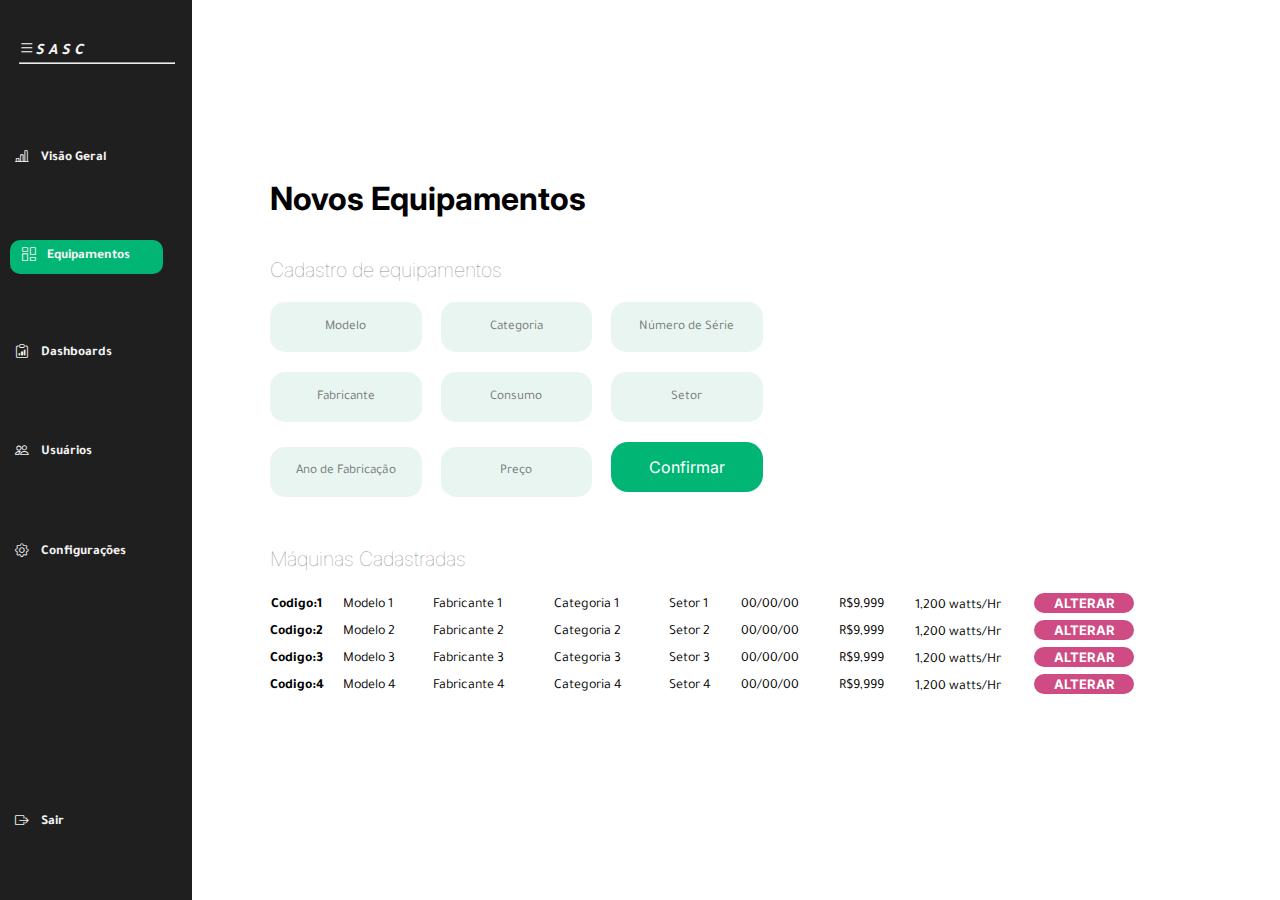
<file: CadastramentoDeEquipamentos/index.html>
<!DOCTYPE html>
<html lang="pt-br">

<head>
  <meta charset="UTF-8">
  <meta http-equiv="X-UA-Compatible" content="IE=edge">
  <meta name="viewport" content="width=device-width, initial-scale=1.0">
  <link rel="stylesheet" href="https://cdn.jsdelivr.net/npm/bootstrap-icons@1.10.5/font/bootstrap-icons.css">
  <link rel="stylesheet" href="style.css">
  <link rel="preconnect" href="https://fonts.googleapis.com">

  <link rel="preconnect" href="https://fonts.gstatic.com" crossorigin>
  <link href="https://fonts.googleapis.com/css2?family=Inter:wght@500;700&family=Tajawal:wght@700;800&display=swap" rel="stylesheet">

  <title>Teste-Menu</title>
</head>

<body>

  <main>

    <section class="menu">
      <nav class="menu_lateral">

        <div class="btn_expandir">
          <span> <i class="size2 bi bi-list">S A S C</i> </span>
          <hr> <!--linha-->
        </div>

        <div class="menu_conteudo">

          <ul>

            <div class="item_menu">


              <li class="espaco2">
                <a href="../VisaoGeral/index.html">
                  <span class="icon size1"><i class="bi bi-bar-chart-line"></i></span>
                  <span class="txt_link size1">Visão Geral</span>
                </a>
              </li>

              <li class="pagAtual espaco2">
                <a href="../Equipamentos2.0/index.html">
                  <span class="icon size1 "><i class="bi bi-columns-gap IconAtual"></i></span>
                  <span class="txt_link size1">Equipamentos</span>
                </a>
              </li>

              <li class=" espaco2">
                <a href="../Dashboard/index.html">
                  <span class="icon size1 IconAtual"><i class="bi bi-clipboard-data "></i></span>
                  <span class="txt_link size1">Dashboards</span>

                </a>
              </li>

              <li class="espaco2">
                <a href="../CadastroUsuario/index.html">
                  <span class="icon size1"><i class="bi bi-people"></i></span>
                  <span class="txt_link size1">Usuários</span>
                </a>
              </li>

              <li class="espaco2">
                <a href="../Configuracao2.0/index.html">
                  <span class="icon size1"><i class="bi bi-gear"></i></span>
                  <span class="txt_link size1">Configurações</span>
                </a>
              </li>
            </div>

            <li class="espaco2 btnSair ">
              <a href="../home/index.html">
                <span class="icon size1"><i class="bi bi-box-arrow-right"></i></span>
                <span class="txt_link size1">Sair</span>
              </a>
            </li>

          </ul>

        </div>
      </nav>

    </section>

    <section class="equipamentos">

      <div class="txt_equipamentos">
        <h1> Novos Equipamentos</h1>



        <h2>Cadastro de equipamentos </h2>
      </div>





      <!---
            <div class="pseudo_btn_darkmode">
                <i class="bi bi-brightness-low-fill"></i>
                <i class="bi bi-cloud-sun-fill"></i>
            </div> -->

      <div class="cadastro_de_equipamentos">


        <form>

          <div class="inputs">
            <input placeholder="Modelo" type="text" id="campo-modelo">
            <input placeholder="Categoria" type="text" id="campo-categoria">
            <input placeholder="Número de Série" type="text" id="campo-numero_de_serie">
          </div>

          <div class="inputs">

            <input placeholder="Fabricante" type="text" id="campo-fabricante">
            <input placeholder="Consumo" type="text" id="campo-consumo">
            <input placeholder="Setor" type="text" id="campo-setor">
          </div>

          <div class="inputs3">
            <input placeholder="Ano de Fabricação" type="text" id="campo-ano_de_fabricação">
            <input placeholder="Preço" type="text" id="campo-preço">
            <button type="submit">Confirmar</button>
          </div>
        </form>

      </div>

      <div class="maquinas_cadastradas">
        <h3>Máquinas Cadastradas</h3>

        <div class="tabela">

          <table>
            <tr>
              <th>Codigo:1</th>

              <td>Modelo 1</td>
              <td>Fabricante 1</td>
              <td>Categoria 1</td>
              <td>Setor 1</td>
              <td>00/00/00</td>
              <td>R$9,999</td>
              <td>1,200 watts/Hr <button>Alterar</button> </td>

            </tr>


            <tr>
              <th>Codigo:2</th>
              <td>Modelo 2</td>
              <td>Fabricante 2</td>
              <td>Categoria 2</td>
              <td>Setor 2</td>
              <td>00/00/00</td>
              <td>R$9,999</td>
              <td>1,200 watts/Hr <button>Alterar</button> </td>
            </tr>

            <tr>
              <th>Codigo:3</th>
              <td>Modelo 3</td>
              <td>Fabricante 3</td>
              <td>Categoria 3</td>
              <td>Setor 3</td>
              <td>00/00/00</td>
              <td>R$9,999</td>
              <td>1,200 watts/Hr <button>Alterar</button> </td>

            </tr>

            <tr>
              <th>Codigo:4</th>
              <td>Modelo 4</td>
              <td>Fabricante 4</td>
              <td>Categoria 4</td>
              <td>Setor 4</td>
              <td>00/00/00</td>
              <td>R$9,999</td>
              <td>1,200 watts/Hr <button>Alterar</button> </td>
            </tr>






          </table>


          </table>
        </div>
      </div>

    </section>



  </main>

</body>

</html>
</file>
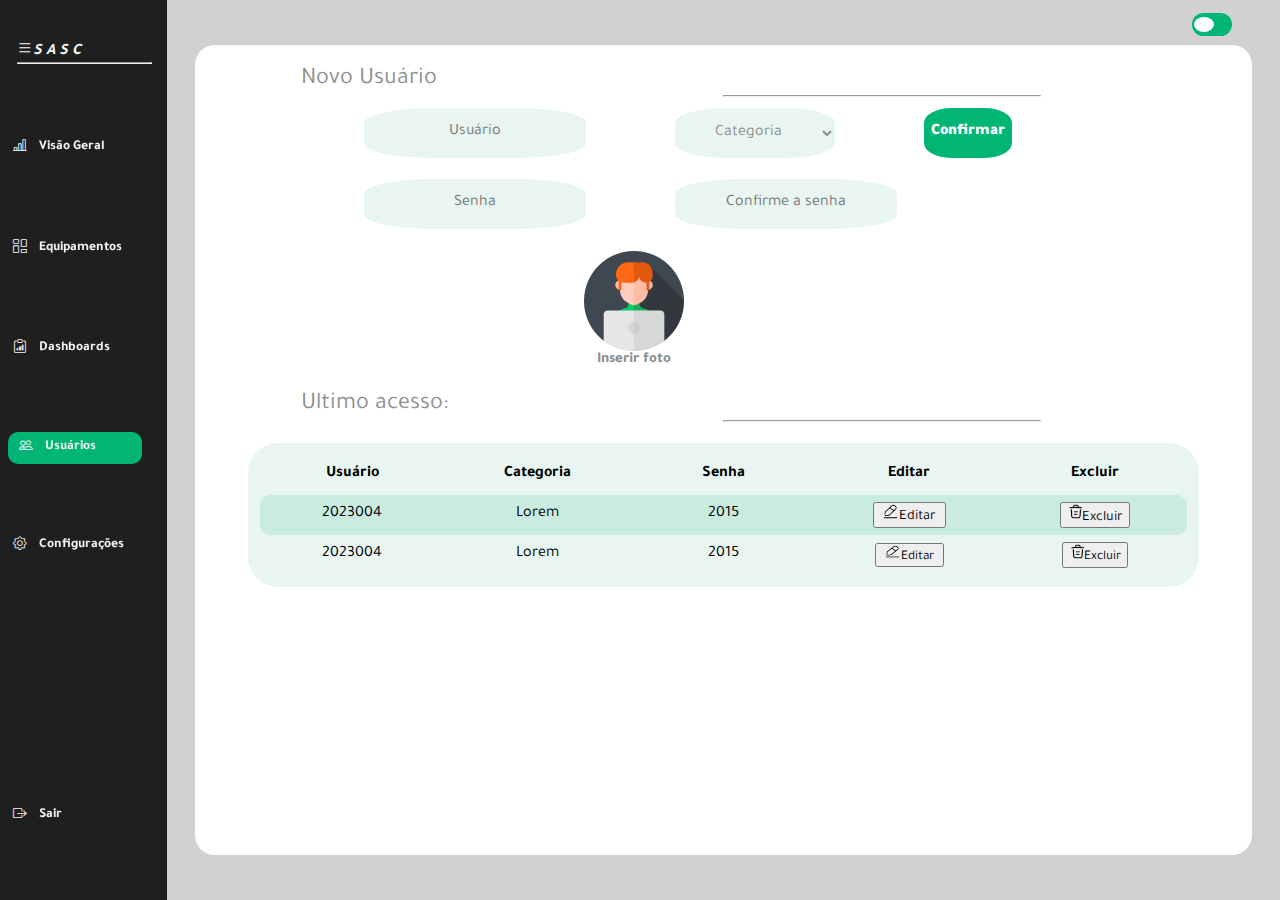
<file: CadastroUsuario/index.html>
<!DOCTYPE html>
<html lang="pt-br">

<head>
    <meta charset="UTF-8">
    <meta name="viewport" content="width=device-width, initial-scale=1.0">
    <link rel="stylesheet" href="style.css">
    <title>Cadastro</title>


    <link rel="stylesheet" href="https://cdn.jsdelivr.net/npm/bootstrap-icons@1.10.5/font/bootstrap-icons.css">
    <link rel="preconnect" href="https://fonts.googleapis.com">
    <link rel="preconnect" href="https://fonts.gstatic.com" crossorigin>
    <link href="https://fonts.googleapis.com/css2?family=ABeeZee&family=Tajawal:wght@400;700&display=swap" rel="stylesheet">
</head>

<body>

    <header>
        <label onclick="claroEscuro()">
            <input type="checkbox" id="checkbox" class="checkbox">
            <span id="checkbox2">
                <i></i>
            </span>
        </label>
    </header>

    <main>
        <section class="menu">
            <nav class="menu_lateral">

                <div class="btn_expandir">
                    <span><i class="size2 bi bi-list">S A S C</i></span>
                    <hr> <!--linha-->
                </div>

                <div class="menu_conteudo">

                    <ul>

                        <div class="item_menu">
                            <li class="espaco2">
                                <a href="../VisaoGeral/index.html">
                                    <span class="icon size1"><i class="bi bi-bar-chart-line"></i></span>
                                    <span class="txt_link size1">Visão Geral</span>
                                </a>
                            </li>

                            <li class="espaco2">
                                <a href="../Equipamentos2.0/index.html">
                                    <span class="icon size1 IconAtual"><i class="bi bi-columns-gap"></i></span>
                                    <span class="txt_link size1">Equipamentos</span>
                                </a>
                            </li>

                            <li class="espaco2">
                                <a href="../Dashboard/index.html">
                                    <span class="icon size1"><i class="bi bi-clipboard-data"></i></span>
                                    <span class="txt_link size1">Dashboards</span>
                                </a>
                            </li>

                            <li class="pagAtual espaco2">
                                <a href="#">
                                    <span class="icon size1"><i class="bi bi-people"></i></span>
                                    <span class="txt_link size1">Usuários</span>
                                </a>
                            </li>

                            <li class="espaco2">
                                <a href="../Configuracao2.0/index.html">
                                    <span class="icon size1"><i class="bi bi-gear"></i></span>
                                    <span class="txt_link size1">Configurações</span>
                                </a>
                            </li>
                        </div>

                        <li class="espaco2 btnSair">
                            <a href="../home/index.html">
                                <span class="icon size1"><i class="bi bi-box-arrow-right"></i></span>
                                <span class="txt_link size1">Sair</span>
                            </a>
                        </li>

                    </ul>

                </div>
            </nav>

        </section>

        <section class="equipamentos">
            <!--Conteudo Novo usuario-->
            <section class="Container_usuario">
                <div class="Controle_usuario">

                    <!--Novo Usuário-->
                    <div class="novo_usuario">
                        <p>Novo Usuário</p>
                        <hr>
                    </div>

                    <!--Botões / Usuario - Tipo de conta - Enviar -->
                    <div class="section_1">
                        <input type="text" placeholder="Usuário">
                        <select name="Categoria" id="Categoria">
                            <option selected disabled>Categoria</option>
                            <option value="Administrador">Administrador</option>
                            <option value="Comum">Comum</option>
                        </select>
                        <button type="submit">Confirmar</button>
                    </div>

                    <!--Botões / Senha - Confirme a Senha -->
                    <div class="section_2">
                        <input class="input_senha" type="password" placeholder="Senha">
                        <input class="input_confirmeasenha" type="password" placeholder="Confirme a senha">
                    </div>

                    <!--Icone / Foto -->
                    <div class="foto">
                        <img src="img/ImgPerfil.png">
                        <a href="#">Inserir foto</a>
                    </div>

                    <!--Ultimo Acesso-->
                    <div class="ultimo_acesso">
                        <p>Ultimo acesso:</p>
                        <hr>
                    </div>

                    <!--Tabela-->
                    <section class="tabela_container">
                        <table>
                            <tr>
                                <th>Usuário</th>
                                <th>Categoria</th>
                                <th>Senha</th>
                                <th>Editar</th>
                                <th>Excluir</th>
                            </tr>

                            <tr class="linha_impar">
                                <td>2023004</td>
                                <td>Lorem</td>
                                <td>2015</td>
                                <td><button class="botao1"><img class="img1" src="./file/edit2.png" alt="">Editar</button></td>
                                <td><button class="botao1"><img class="img1" src="./file/trash.png" alt="">Excluir</button></td>
                            </tr>

                            <tr class="linha_par">
                                <td>2023004</td>
                                <td>Lorem</td>
                                <td>2015</td>
                                <td><button class="botao1"><img class="img1" src="./file/edit2.png" alt="">Editar</button></td>
                                <td><button class="botao1"><img class="img1" src="./file/trash.png" alt="">Excluir</button></td>
                            </tr>
                        </table>
                    </section>
                </div>
            </section>
        </section>

    </main>

    <!--Mobile-->
    <div class="nome_usuario_m">
        <img src="img/Perfil-Usuário.png" alt="">
    </div>
    <div class="controle_usuario_itens">
        <i class="bi bi-people"></i>
        <p>Controle de usuários</p>
    </div>
    <div class="mobile">
        <div class="conteudo_esquerda">
            <!--Botões / Usuario - Tipo de conta - Enviar -->
            <input type="text" placeholder="Usuário">
            <input class="input_senha" type="password" placeholder="Senha">
            <input class="input_confirmeasenha" type="password" placeholder="Confirme a senha">
            <select name="Categoria" id="Categoria">
                <option selected disabled>Categoria</option>
                <option value="Administrador">Administrador</option>
                <option value="Comum">Comum</option>
            </select>
            <button type="submit">Confirmar</button>
        </div>

        <hr>
        <div class="conteudo_direita">
            <img class="img_foto" src="img/ImgPerfil.png">
            <a href="#">Inserir foto</a>
            <p>Usuário</p>
            <p>Categoria</p>
        </div>
    </div>

    <!--Tabela Mobile-->
    <section class="tabela_container_mobile">

        <table>
            <tr>
                <th>Usuário</th>
                <th>Categoria</th>
                <th>Senha</th>
                <th>Editar</th>
                <th>Excluir</th>
            </tr>

            <tr class="linha_impar">
                <td>2023004</td>
                <td>Lorem</td>
                <td>2015</td>
                <td><button class="botao1"><img class="img1" src="./file/edit2.png" alt="">Editar</button></td>
                <td><button class="botao1"><img class="img1" src="./file/trash.png" alt="">Excluir</button></td>
            </tr>

            <tr class="linha_par">
                <td>2023004</td>
                <td>Lorem</td>
                <td>2015</td>
                <td><button class="botao1"><img class="img1" src="./file/edit2.png" alt="">Editar</button></td>
                <td><button class="botao1"><img class="img1" src="./file/trash.png" alt="">Excluir</button></td>
            </tr>
        </table>
    </section>

</body>

</html>
</file>
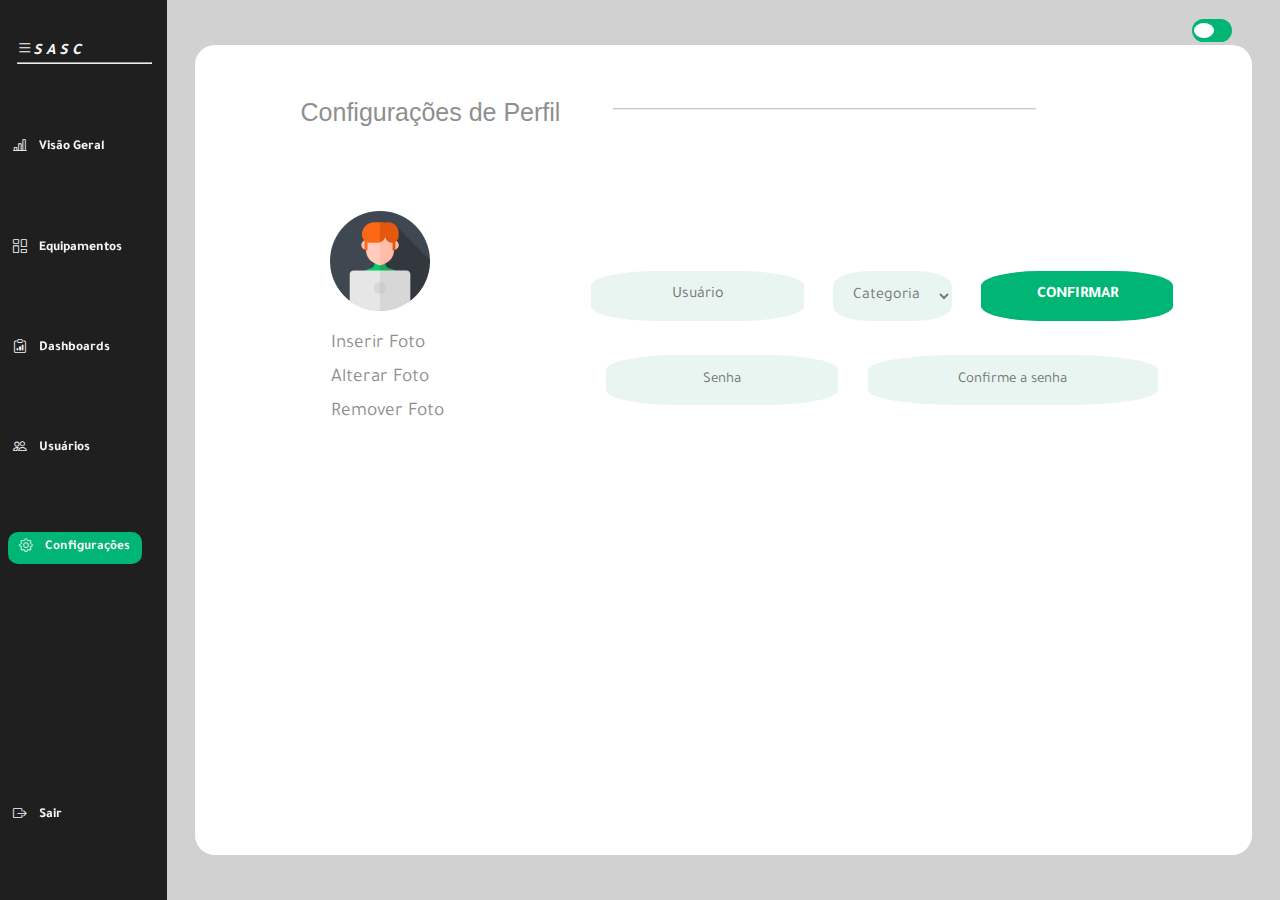
<file: Configuracao2.0/index.html>
<!DOCTYPE html>
<html lang="pt-br">

<head>
    <meta charset="UTF-8">
    <meta name="viewport" content="width=device-width, initial-scale=1.0">
    <link rel="stylesheet" href="style.css">
    <title>Configuração - Sasc</title>


    <link rel="stylesheet" href="https://cdn.jsdelivr.net/npm/bootstrap-icons@1.10.5/font/bootstrap-icons.css">
    <link rel="hrrpreconnect" href="https://fonts.googleapis.com">
    <link rel="preconnect" href="https://fonts.gstatic.com" crossorigin>
    <link href="https://fonts.googleapis.com/css2?family=ABeeZee&family=Tajawal:wght@400;700&display=swap" rel="stylesheet">
</head>

<body>

    <header>
        <label onclick="claroEscuro()">
            <input type="checkbox" id="checkbox" class="checkbox">
            <span id="checkbox2">
                <i></i>
            </span>
        </label>
    </header>

    <main>
        <section class="menu">
            <nav class="menu_lateral">

                <div class="btn_expandir">
                    <span> <i class="size2 bi bi-list">S A S C</i> </span>
                    <hr> <!--linha-->
                </div>

                <div class="menu_conteudo">

                    <ul>

                        <div class="item_menu">


                            <li class="espaco2">
                                <a href="../VisaoGeral/index.html">
                                    <span class="icon size1"><i class="bi bi-bar-chart-line"></i></span>
                                    <span class="txt_link size1">Visão Geral</span>
                                </a>
                            </li>

                            <li class="espaco2">
                                <a href="../Equipamentos2.0/index.html">
                                    <span class="icon size1"><i class="bi bi-columns-gap"></i></span>
                                    <span class="txt_link size1">Equipamentos</span>
                                </a>
                            </li>

                            <li class="espaco2">
                                <a href="../Dashboard/index.html">
                                    <span class="icon size1"><i class="bi bi-clipboard-data"></i></span>
                                    <span class="txt_link size1">Dashboards</span>

                                </a>
                            </li>

                            <li class="espaco2">
                                <a href="../CadastroUsuario/index.html">
                                    <span class="icon size1"><i class="bi bi-people"></i></span>
                                    <span class="txt_link size1">Usuários</span>
                                </a>
                            </li>

                            <li class="pagAtual espaco2">
                                <a href="#">
                                    <span class="icon size1 IconAtual"><i class="bi bi-gear"></i></span>
                                    <span class="txt_link size1">Configurações</span>
                                </a>
                            </li>
                        </div>

                        <li class="espaco2 btnSair ">
                            <a href="../home/index.html">
                                <span class="icon size1"><i class="bi bi-box-arrow-right"></i></span>
                                <span class="txt_link size1">Sair</span>
                            </a>
                        </li>

                    </ul>

                </div>
            </nav>

        </section>

        <section class="equipamentos">
            <div class="painelEqpm">
                <div class="config1 ">
                    <p>Configurações de Perfil</p>
                    <hr>
                </div>

                <div class="conteudoConfig">
                    <div class="fotoPerfil">
                        <img class="imgPerfil" src="../img/ImgPerfil.png" alt="">
                        <div class="linkFotoPerfil">
                            <a href="">Inserir Foto</a>
                            <a href="">Alterar Foto</a>
                            <a href="">Remover Foto</a>
                        </div>
                        <hr class="hrFinalFoto">
                    </div>

                    <div class="btnsConfig">
                        <div class="section_1">
                            <input type="text" placeholder="Usuário">
                            <select name="Categoria" id="Categoria">
                                <option selected disabled>Categoria</option>
                                <option value="Administrador">Administrador</option>
                                <option value="Comum">Comum</option>
                            </select>
                            <button type="submit">Confirmar</button>
                        </div>

                        <div class="section_2">
                            <input class="input_senha" type="password" placeholder="Senha">
                            <input class="input_confirmeasenha" type="password" placeholder="Confirme a senha">
                        </div>
                    </div>
                </div>

            </div>
        </section>
    </main>

    <footer>
        <div class="espaco2 btnSair2 ">
            <a href="../home/index.html">
                <span class="icon size1"><i class="bi bi-box-arrow-right"></i></span>
                <span class="txt_link size1">Sair</span>
            </a>
        </div>
    </footer>
</body>

</html>
</file>
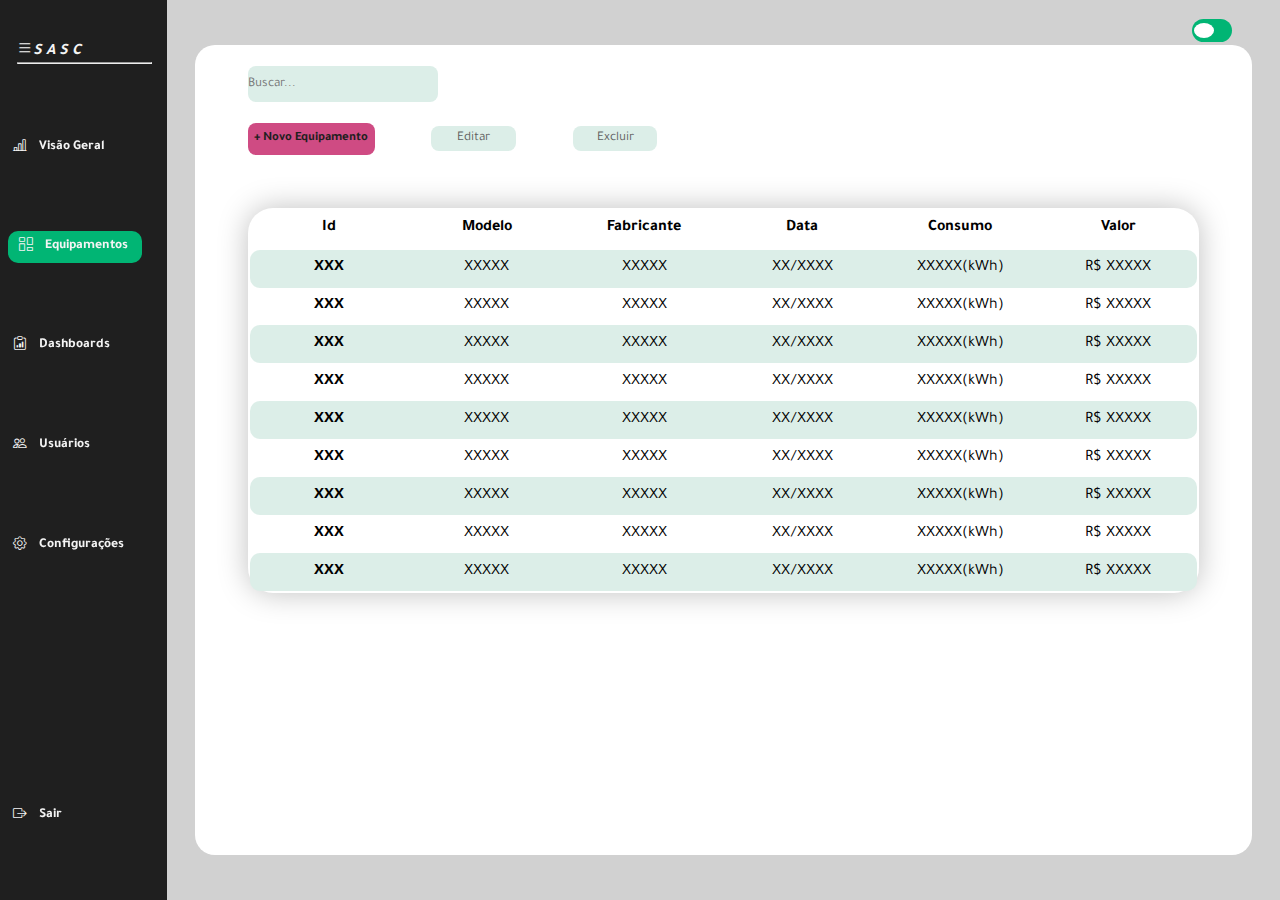
<file: Equipamentos2.0/index.html>
<!DOCTYPE html>
<html lang="pt-br">

<head>
    <meta charset="UTF-8">
    <meta name="viewport" content="width=device-width, initial-scale=1.0">
    <link rel="stylesheet" href="style.css">
    <title>Equipamentos - Sasc</title>


    <link rel="stylesheet" href="https://cdn.jsdelivr.net/npm/bootstrap-icons@1.10.5/font/bootstrap-icons.css">
    <link rel="preconnect" href="https://fonts.googleapis.com">
    <link rel="preconnect" href="https://fonts.gstatic.com" crossorigin>
    <link href="https://fonts.googleapis.com/css2?family=ABeeZee&family=Tajawal:wght@400;700&display=swap" rel="stylesheet">
</head>

<body>

    <header>
        <label onclick="claroEscuro()">
            <input type="checkbox" id="checkbox" class="checkbox">
            <span id="checkbox2">
                <i></i>
            </span>
        </label>
    </header>

    <main>
        <section class="menu">
            <nav class="menu_lateral">

                <div class="btn_expandir">
                    <span> <i class="size2 bi bi-list">S A S C</i> </span>
                    <hr> <!--linha-->
                </div>

                <div class="menu_conteudo">

                    <ul>

                        <div class="item_menu">


                            <li class="espaco2">
                                <a href="../VisaoGeral/index.html">
                                    <span class="icon size1"><i class="bi bi-bar-chart-line"></i></span>
                                    <span class="txt_link size1">Visão Geral</span>
                                </a>
                            </li>

                            <li class="pagAtual espaco2">
                                <a href="#">
                                    <span class="icon size1 IconAtual"><i class="bi bi-columns-gap"></i></span>
                                    <span class="txt_link size1">Equipamentos</span>
                                </a>
                            </li>

                            <li class="espaco2">
                                <a href="../Dashboard/index.html">
                                    <span class="icon size1"><i class="bi bi-clipboard-data"></i></span>
                                    <span class="txt_link size1">Dashboards</span>

                                </a>
                            </li>

                            <li class="espaco2">
                                <a href="../CadastroUsuario/index.html">
                                    <span class="icon size1"><i class="bi bi-people"></i></span>
                                    <span class="txt_link size1">Usuários</span>
                                </a>
                            </li>

                            <li class="espaco2">
                                <a href="../Configuracao2.0/index.html">
                                    <span class="icon size1"><i class="bi bi-gear"></i></span>
                                    <span class="txt_link size1">Configurações</span>
                                </a>
                            </li>
                        </div>

                        <li class="espaco2 btnSair ">
                            <a href="../home/index.html">
                                <span class="icon size1"><i class="bi bi-box-arrow-right"></i></span>
                                <span class="txt_link size1">Sair</span>
                            </a>
                        </li>

                    </ul>

                </div>
            </nav>

        </section>

        <section class="equipamentos">
            <div class="painelEqpm">
                <input class="buscarInput" type="text" placeholder="Buscar...">

                <div class="menu2Bbtn">
                    <a class="btnNovoEqpm" href="../CadastramentoDeEquipamentos/index.html">
                        <button>+ Novo Equipamento</button>
                    </a>

                    <a class="btnEditar" href="">
                        <button>Editar</button>
                    </a>

                    <a class="btnExcluir" href="">
                        <button>Excluir</button>
                    </a>
                </div>

                <table class="tabelaEqpm">
                    <thead>
                        <tr>
                            <th scope="col">Id</th>
                            <th scope="col">Modelo</th>
                            <th scope="col">Fabricante</th>
                            <th scope="col">Data</th>
                            <th scope="col">Consumo</th>
                            <th scope="col">Valor</th>
                        </tr>
                    </thead>
                    <tbody>
                        <tr class="linhaImpar">
                            <th scope="row">XXX</th>
                            <td>XXXXX</td>
                            <td>XXXXX</td>
                            <td>XX/XXXX</td>
                            <td>XXXXX(kWh)</td>
                            <td>R$ XXXXX</td>
                        </tr>

                        <tr class="linhaPar">
                            <th scope="row">XXX</th>
                            <td>XXXXX</td>
                            <td>XXXXX</td>
                            <td>XX/XXXX</td>
                            <td>XXXXX(kWh)</td>
                            <td>R$ XXXXX</td>
                        </tr>

                        <tr class="linhaImpar">
                            <th scope="row">XXX</th>
                            <td>XXXXX</td>
                            <td>XXXXX</td>
                            <td>XX/XXXX</td>
                            <td>XXXXX(kWh)</td>
                            <td>R$ XXXXX</td>
                        </tr>

                        <tr class="linhaPar">
                            <th scope="row">XXX</th>
                            <td>XXXXX</td>
                            <td>XXXXX</td>
                            <td>XX/XXXX</td>
                            <td>XXXXX(kWh)</td>
                            <td>R$ XXXXX</td>
                        </tr>

                        <tr class="linhaImpar">
                            <th scope="row">XXX</th>
                            <td>XXXXX</td>
                            <td>XXXXX</td>
                            <td>XX/XXXX</td>
                            <td>XXXXX(kWh)</td>
                            <td>R$ XXXXX</td>
                        </tr>

                        <tr class="linhaPar">
                            <th scope="row">XXX</th>
                            <td>XXXXX</td>
                            <td>XXXXX</td>
                            <td>XX/XXXX</td>
                            <td>XXXXX(kWh)</td>
                            <td>R$ XXXXX</td>
                        </tr>

                        <tr class="linhaImpar">
                            <th scope="row">XXX</th>
                            <td>XXXXX</td>
                            <td>XXXXX</td>
                            <td>XX/XXXX</td>
                            <td>XXXXX(kWh)</td>
                            <td>R$ XXXXX</td>
                        </tr>

                        <tr class="linhaPar">
                            <th scope="row">XXX</th>
                            <td>XXXXX</td>
                            <td>XXXXX</td>
                            <td>XX/XXXX</td>
                            <td>XXXXX(kWh)</td>
                            <td>R$ XXXXX</td>
                        </tr>

                        <tr class="linhaImpar">
                            <th scope="row">XXX</th>
                            <td>XXXXX</td>
                            <td>XXXXX</td>
                            <td>XX/XXXX</td>
                            <td>XXXXX(kWh)</td>
                            <td>R$ XXXXX</td>
                        </tr>
                    </tbody>
            </div>

        </section>
    </main>

</body>

</html>
</file>
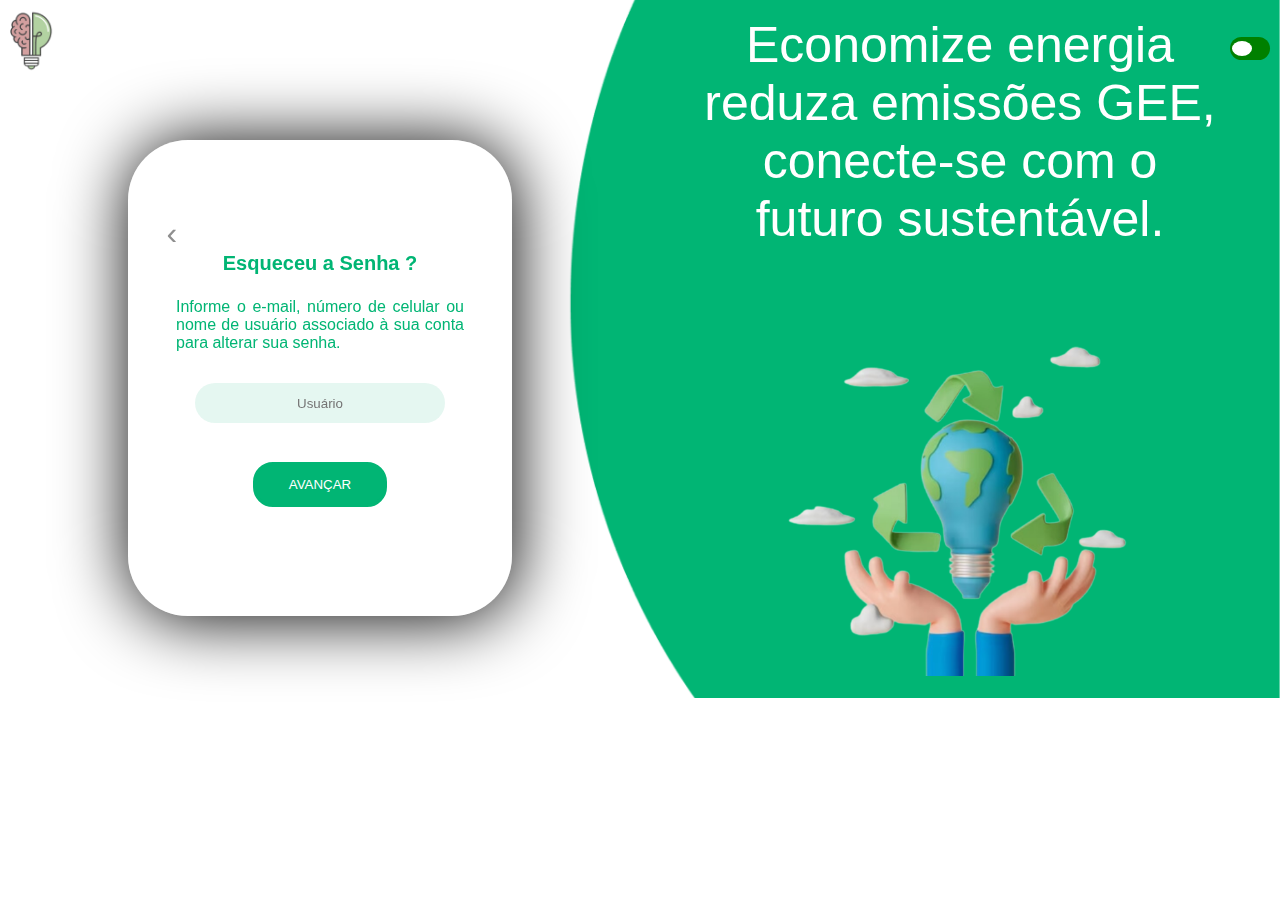
<file: esqueceuSenha/index.html>
<!DOCTYPE html>
<html lang="pt-br">

<head>
    <meta charset="UTF-8">
    <meta http-equiv="X-UA-Compatible" content="IE=edge">
    <meta name="viewport" content="width=device-width, initial-scale=1.0">
    <link rel="stylesheet" href="style.css">
    <title>Esquece a Senha - Sasc</title>
    <script src="../scrpt/home.js" defer></script>
    <link rel="stylesheet" href="https://cdn.jsdelivr.net/npm/bootstrap-icons@1.10.5/font/bootstrap-icons.css">
    <link rel="preconnect" href="https://fonts.googleapis.com">
    <link rel="preconnect" href="https://fonts.gstatic.com" crossorigin>
    <link href="https://fonts.googleapis.com/css2?family=ABeeZee&family=Tajawal:wght@400;700&display=swap" rel="stylesheet">
</head>

<body>
    <header>
        <div class="cabecalho">
            <img src="../img/Logo.png" alt="logo">
            <label onclick="claroEscuro()">
                <input type="checkbox" id="checkbox" class="checkbox">
                <span id="checkbox2">
                    <i></i>
                </span>
            </label>
        </div>
    </header>

    <main>
        <section class="esquerdinha">
            <div class="pagina_esquerda">
                <a class="return" href="../home/index.html">&#8249</a>
                <h2>Esqueceu a Senha ?</h2>
                <p class="texto">Informe o e-mail, número de celular ou nome de usuário associado à sua conta para alterar sua senha.</p>
                <input class="caixa_1" type="text" placeholder="Usuário">
                <a class="avancar" href="../novaSenha/index.html"><button>Avançar</button></a>
            </div>
        </section>

        <SEction class="ladoDireito">
            <div class="pagina_direita">
                <p class="pagina_direita_texto">
                    Economize energia<br>
                    reduza emissões GEE,<br>
                    conecte-se com o <br>
                    futuro sustentável.</p>
                <img src="../img/img_fundo-removebg-preview.png" alt="img_fundo">

            </div>
        </SEction>
    </main>

</body>

</html>
</file>
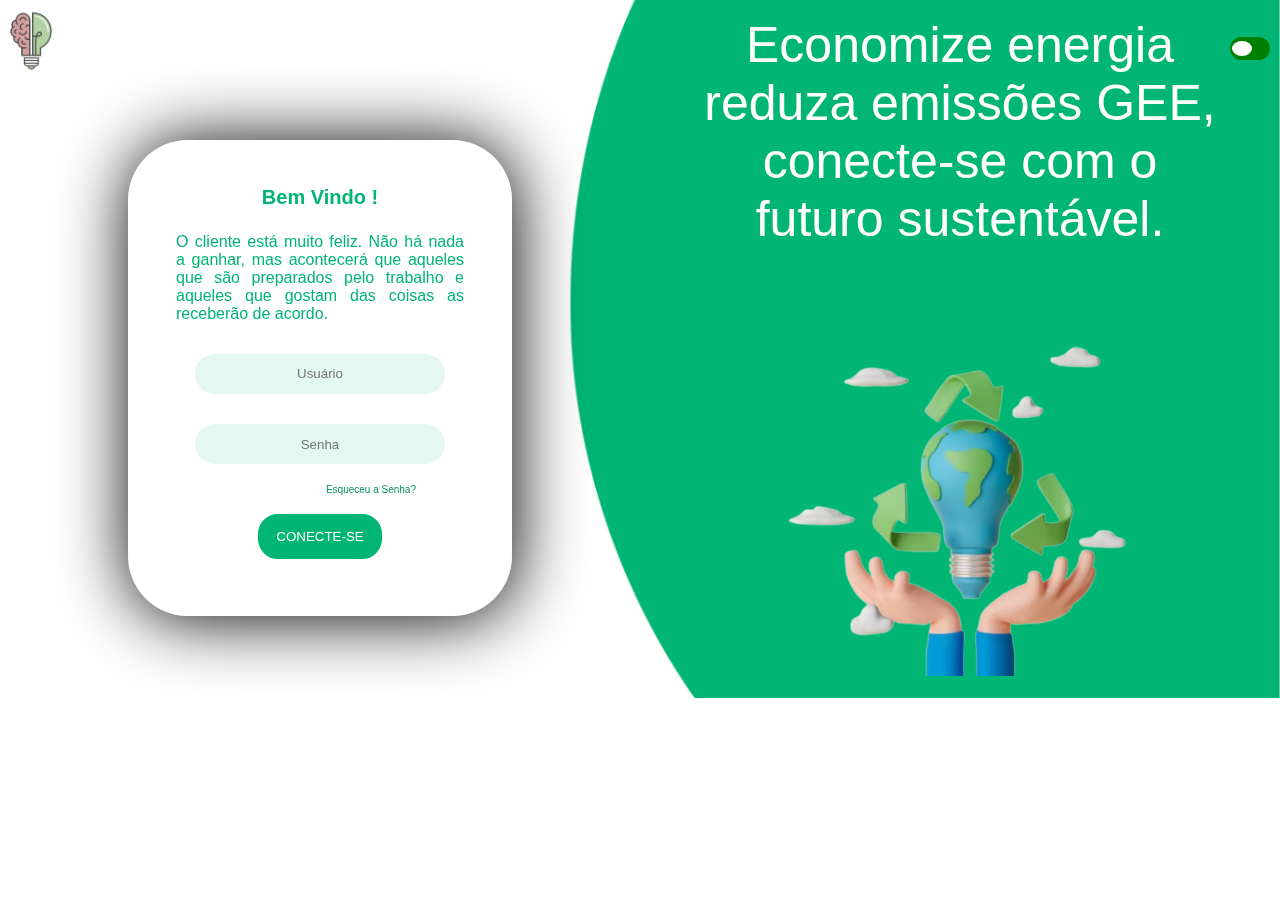
<file: home/index.html>
<!DOCTYPE html>
<html lang="pt-br">

<head>
    <meta charset="UTF-8">
    <meta http-equiv="X-UA-Compatible" content="IE=edge">
    <meta name="viewport" content="width=device-width, initial-scale=1.0">
    <link rel="stylesheet" href="./style.css">
    <title>Login/Home - Sasc</title>
    <script src="../scrpt/home.js" defer></script>
    <link rel="stylesheet" href="https://cdn.jsdelivr.net/npm/bootstrap-icons@1.10.5/font/bootstrap-icons.css">
</head>

<body>
    <header>
        <div class="cabecalho">
            <img src="../img/Logo.png" alt="logo">
            <label onclick="claroEscuro()">
                <input type="checkbox" id="checkbox" class="checkbox">
                <span id="checkbox2">
                    <i></i>
                </span>
            </label>
        </div>
    </header>

    <main>
        <section class="esquerdinha">
            <div class="pagina_esquerda" id="pagina_esquerda">
                <h2>Bem Vindo !</h2>
                <p class="texto" id="texto">O cliente está muito feliz. Não há nada a ganhar, mas acontecerá que aqueles que são preparados pelo
                    trabalho e aqueles que gostam das coisas as receberão de acordo.</p>
                <input class="inputPag" id="inputPag" type="text" placeholder="Usuário">
                <input class="inputPag" id="inputPag2" type="password" placeholder="Senha">
                <a href="../esqueceuSenha/index.html">Esqueceu a Senha?</a>
                <a class="btnAvan1" href="../VisaoGeral/index.html">
                    <button class="btnEsq" id="btnEsq">Conecte-se</button>
                </a>
            </div>
        </section>

        <SEction class="ladoDireito">
            <div class="pagina_direita">
                <p class="pagina_direita_texto">
                    Economize energia<br>
                    reduza emissões GEE,<br>
                    conecte-se com o <br>
                    futuro sustentável.</p>
                <img src="../img/img_fundo-removebg-preview.png" alt="img_fundo">

            </div>
        </SEction>
    </main>

</body>

</html>
</file>
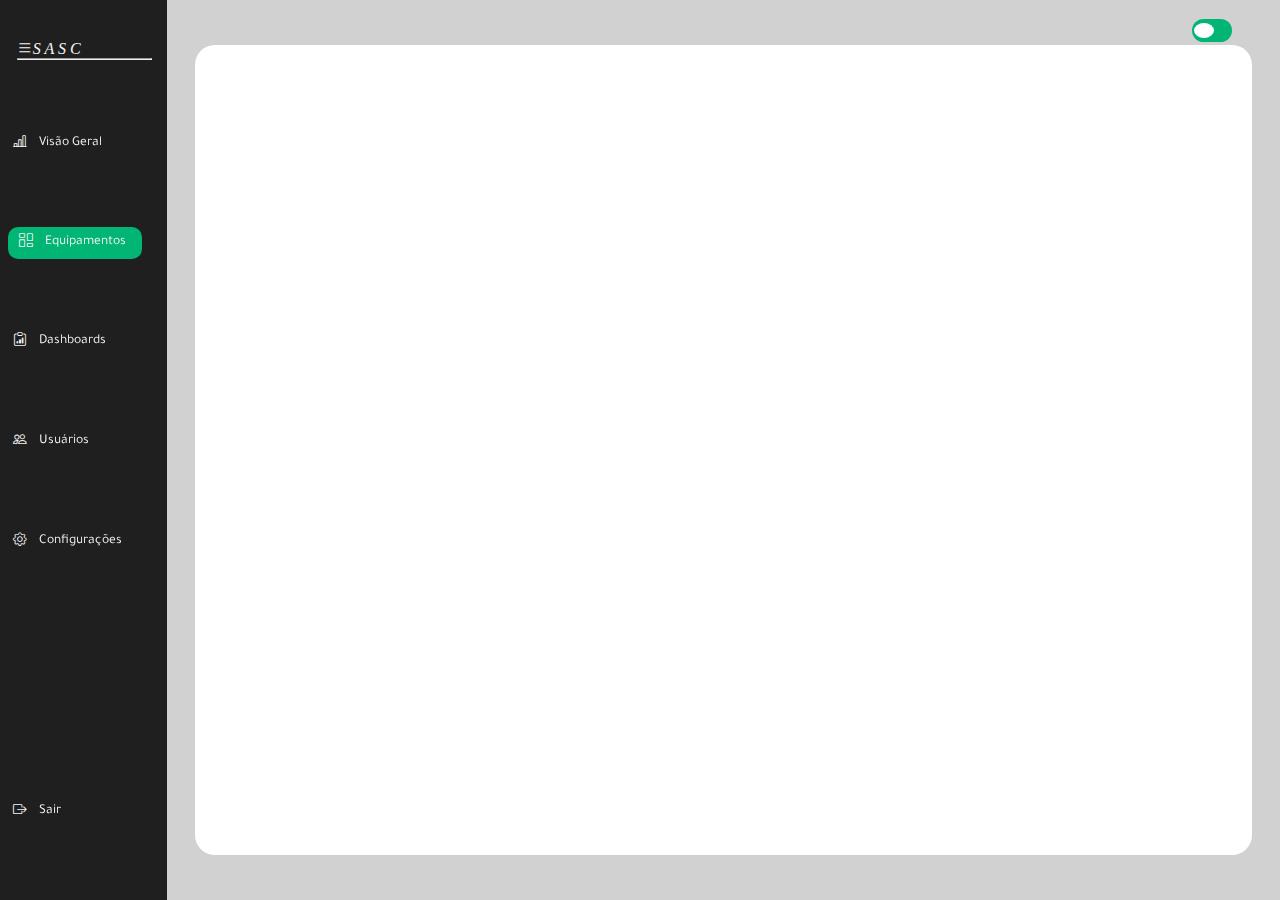
<file: menu/index.html>
<!DOCTYPE html>
<html lang="pt-br">
<head>
    <meta charset="UTF-8">
    <meta name="viewport" content="width=device-width, initial-scale=1.0">
    <link rel="stylesheet" href="style.css">
    <title>Menu - Sasc</title>

    
    <link rel="stylesheet" href="https://cdn.jsdelivr.net/npm/bootstrap-icons@1.10.5/font/bootstrap-icons.css"> 
    <link rel="preconnect" href="https://fonts.googleapis.com">
    <link rel="preconnect" href="https://fonts.gstatic.com" crossorigin>
    <link href="https://fonts.googleapis.com/css2?family=Tajawal:wght@700;800&display=swap" rel="stylesheet">
</head>
<body>

    <header>
        <label onclick="claroEscuro()">
            <input type="checkbox" id= "checkbox" class="checkbox">
            <span id="checkbox2">
                <i></i>
            </span>
        </label>
    </header>   
   
    <main>
        <section class="menu">
            <nav class="menu_lateral">
            
                <div class="btn_expandir">
                    <span> <i class="size2 bi bi-list">S A S C</i> </span>
                    <hr> <!--linha-->
                </div>

                <div class="menu_conteudo">
                
                    <ul>

                        <div class="item_menu">


                            <li class="espaco2">
                                <a href="#">
                                    <span class="icon size1"><i class="bi bi-bar-chart-line"></i></span>
                                    <span class="txt_link size1">Visão Geral</span>
                                </a>
                            </li>

                            <li class="pagAtual espaco2">
                                <a href="#">
                                    <span class="icon size1 IconAtual"><i class="bi bi-columns-gap"></i></span>
                                    <span class="txt_link size1">Equipamentos</span>
                                </a> 
                            </li>

                            <li class="espaco2">
                                <a href="#">
                                    <span class="icon size1"><i class="bi bi-clipboard-data"></i></span>
                                    <span class="txt_link size1">Dashboards</span>

                                </a>
                            </li>

                            <li class="espaco2">
                                <a href="#">
                                    <span class="icon size1"><i class="bi bi-people"></i></span>
                                    <span class="txt_link size1">Usuários</span>
                                </a>
                            </li>
                            
                            <li class="espaco2">
                                <a href="#">
                                    <span class="icon size1"><i class="bi bi-gear"></i></span>
                                    <span class="txt_link size1">Configurações</span>
                                </a>
                            </li>
                        </div>
                    
                        <li class="espaco2 btnSair ">
                            <a href="../home/index.html">
                                <span class="icon size1"><i class="bi bi-box-arrow-right"></i></span>
                                <span class="txt_link size1">Sair</span>
                            </a>
                        </li>

                    </ul>

                </div>
            </nav>
            
        </section>

        <section class="equipamentos">
            <div class="painelEqpm">

            </div>
            
        </section>
    </main>
    
</body>
</html>
</file>
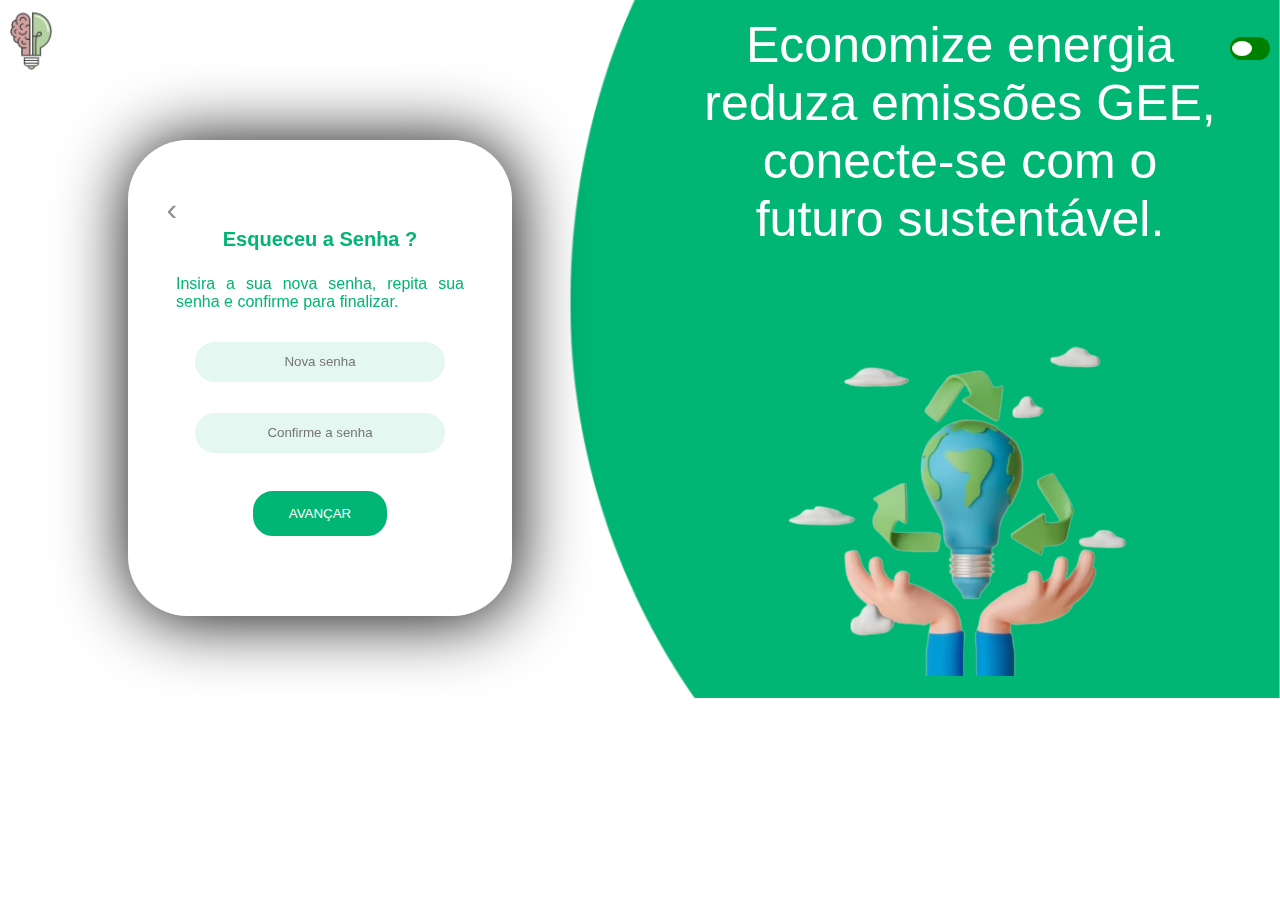
<file: novaSenha/index.html>
<!DOCTYPE html>
<html lang="pt-br">
    <head>
        <meta charset="UTF-8">
        <meta http-equiv="X-UA-Compatible" content="IE=edge">
        <meta name="viewport" content="width=device-width, initial-scale=1.0">
        <link rel="stylesheet" href="style.css">
        <title>Esquece Senha - Sasc</title>
        <script src="../scrpt/home.js" defer></script>
        <link rel="stylesheet" href="https://cdn.jsdelivr.net/npm/bootstrap-icons@1.10.5/font/bootstrap-icons.css">
    </head>

    <body>
        <header>
            <div class="cabecalho">
                <img src="../img/Logo.png" alt="logo">
                <label onclick="claroEscuro()">
                    <input type="checkbox" id= "checkbox" class="checkbox">
                    <span id="checkbox2">
                        <i></i>
                    </span>
                </label>
            </div>        
        </header>

        <main>
            <section class="esquerdinha" >
                <div class="pagina_esquerda">
                    <a class="return" href="../esqueceuSenha/index.html">&#8249</a>
                    <h2>Esqueceu a Senha ?</h2>
                    <p class="texto">Insira a sua nova senha, repita sua senha e confirme para finalizar.</p>
                    <input class="caixa_1" type="password" placeholder="Nova senha">
                    <input class="caixa_2" type="password" placeholder="Confirme a senha">
                    <a class="confmSenha1" href="../home/index.html">
                        <button class="confmSenha2">Avançar</button>
                    </a>
                </div>
            </section>

            <SEction class="ladoDireito" >
                <div class="pagina_direita">
                    <p class="pagina_direita_texto">
                        Economize energia<br>
                        reduza emissões GEE,<br>
                        conecte-se com o <br>
                        futuro sustentável.</p>   
                    <img src="../img/img_fundo-removebg-preview.png" alt="img_fundo"> 
                    
                </div>
            </SEction>
        </main>
        
    </body>
</html>
</file>
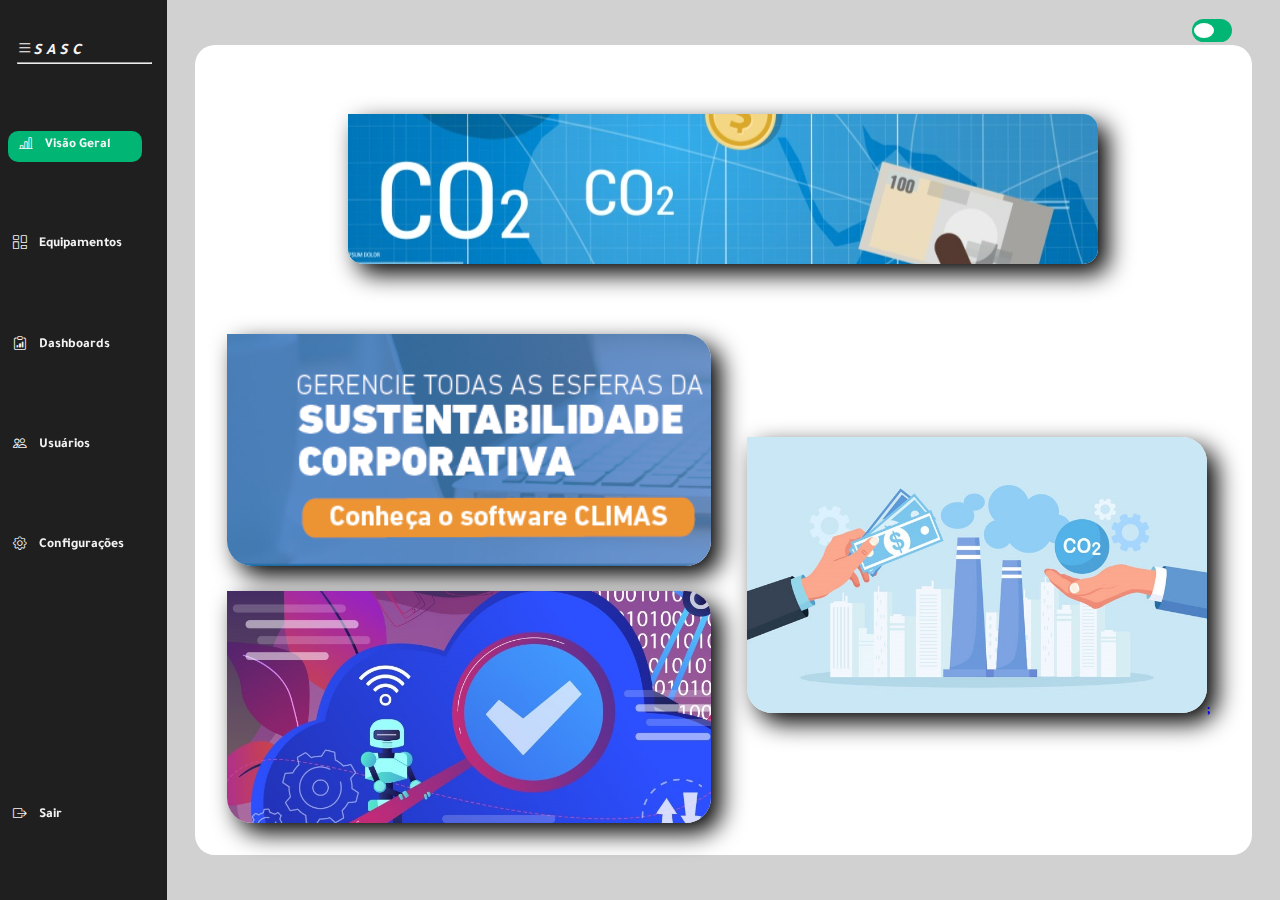
<file: VisaoGeral/index.html>
<!DOCTYPE html>
<html lang="pt-br">

<head>
    <meta charset="UTF-8">
    <meta name="viewport" content="width=device-width, initial-scale=1.0">
    <link rel="stylesheet" href="style.css">
    <title>Visão Geral - Sasc</title>


    <link rel="stylesheet" href="https://cdn.jsdelivr.net/npm/bootstrap-icons@1.10.5/font/bootstrap-icons.css">
    <link rel="preconnect" href="https://fonts.googleapis.com">
    <link rel="preconnect" href="https://fonts.gstatic.com" crossorigin>
    <link href="https://fonts.googleapis.com/css2?family=ABeeZee&family=Tajawal:wght@400;700&display=swap" rel="stylesheet">
    <script src="../scrpt/VisaoGeral.js" defer></script>
</head>

<body>

    <header>
        <label onclick="claroEscuro()">
            <input type="checkbox" id="checkbox" class="checkbox">
            <span id="checkbox2">
                <i></i>
            </span>
        </label>
    </header>

    <main>
        <section class="menu">
            <nav class="menu_lateral">

                <div class="btn_expandir">
                    <span> <i class="size2 bi bi-list">S A S C</i> </span>
                    <hr>
                </div>

                <div class="menu_conteudo">

                    <ul>

                        <div class="item_menu">


                            <li class="espaco2 pagAtual">
                                <a href="#">
                                    <span class="icon size1 IconAtual"><i class="bi bi-bar-chart-line"></i></span>
                                    <span class="txt_link size1">Visão Geral</span>
                                </a>
                            </li>

                            <li class="espaco2">
                                <a href="../Equipamentos2.0/index.html">
                                    <span class="icon size1"><i class="bi bi-columns-gap"></i></span>
                                    <span class="txt_link size1">Equipamentos</span>
                                </a>
                            </li>

                            <li class="espaco2">
                                <a href="../Dashboard/index.html">
                                    <span class="icon size1"><i class="bi bi-clipboard-data"></i></span>
                                    <span class="txt_link size1">Dashboards</span>

                                </a>
                            </li>

                            <li class="espaco2">
                                <a href="../CadastroUsuario/index.html">
                                    <span class="icon size1"><i class="bi bi-people"></i></span>
                                    <span class="txt_link size1">Usuários</span>
                                </a>
                            </li>

                            <li class="espaco2">
                                <a href="../Configuracao2.0/index.html">
                                    <span class="icon size1"><i class="bi bi-gear"></i></span>
                                    <span class="txt_link size1">Configurações</span>
                                </a>
                            </li>
                        </div>

                        <li class="espaco2 btnSair ">
                            <a href="../home/index.html">
                                <span class="icon size1"><i class="bi bi-box-arrow-right"></i></span>
                                <span class="txt_link size1">Sair</span>
                            </a>
                        </li>

                    </ul>

                </div>
            </nav>

        </section>

        <section class="equipamentos">
            <div class="painelEqpm">
                <div class="geral">
                    <section class="grid">

                        <div class="graph Month">

                            <div id="carrosel" class="carrosel">
                                <img src="../img/1.jpg" alt="Banner Pilotos">
                                <img src="../img/2.jpg" alt="Banner Lol">
                                <img src="../img/3.jpg" alt="Banner Cs">
                            </div>

                        </div>

                        <a class="graph Donutleft" href="https://blog.waycarbon.com/2021/10/waycarbon-lanca-modulo-de-gestao-de-offsetting-focado-em-gestao-de-creditos-de-carbono/" target="_blank">
                            <div>

                            </div>
                        </a>

                        <a class="graph Barsright" href="https://sebrae.com.br/sites/PortalSebrae/como-funciona-a-comercializacao-de-credito-de-carbono,88dbbc6d15757810VgnVCM1000001b00320aRCRD" target="_blank">
                            <div>
                                <img src="../img/ximagem_sustentabilidade_como-funciona-a-comercializacao-de-credito-de-carbono_ecotax_5.jpg.pagespeed.ic.YlejGfzOy8.jpg" alt="">;
                            </div>
                        </a>

                        <a class="graph Barsleft" href="https://blog.ingrammicro.com.br/cloud-e-solucoes-digitais/servicos-de-armazenamento-em-nuvem/" target="_blank">
                            <div></div>
                        </a>

                        <!-- <div class="graph Donutright">
                        </div> -->

                    </section>
                </div>

            </div>

        </section>

    </main>

</body>
<script src="https://ajax.googleapis.com/ajax/libs/jquery/3.6.4/jquery.min.js"></script>

</html>
</file>
<file: CadastramentoDeEquipamentos/style.css>
* {
  margin: 0;
  padding: 0;
  box-sizing: border-box;
  font-family: "Tajawal", sans-serif;
}

:root {
  --background-menu: #1f1f1f;
  --verde: #01b574;
  --verde-claro: #3ba8801c;
  --branco: #f4f4f4;
  --cinza_claro: #8f8f8f;
  --rosa: #cf4b83;

  --font1: "Tajawal", sans-serif;
  --font2: "Inter", sans-serif;
}

main {
  height: 100vh;
  display: flex;
  flex-direction: row;
}

h1 {
  font-family: var(--font2);
  padding: 20px;
  color: black;
}

h2,
h3 {
  font-family: var(--font2);
  color: var(--cinza_claro);
  font-weight: 100;
  font-size: 20px;
  padding: 20px;
}

/*
  .pseudo_btn_darkmode{
  border-radius: 20px;
  background-color: var(--verde);
  width: 112px;
  height: 43px;
  }
  
  
  
  .pseudo_btn_darkmode > i{
  color: var(--branco);
  font-size: 30px;
  }
  
  */

.cadastro_de_equipamentos {
  display: flex;
  flex-direction: column;
}

form {
  position: relative;
  display: flex;
  flex-direction: column;
  margin-bottom: 20px;
}

input {
  border-radius: 15px;
  border: none;
  background-color: var(--verde-claro);
  margin-bottom: 20px;
  height: 50px;
  width: 15%;
  text-align: center;
  margin-right: 15px;
}

.cadastro_de_equipamentos button {
  background-color: var(--verde);
  border: none;
  border-radius: 17px;
  color: white;
  font-family: var(--font2);
  font-size: 16px;
  cursor: pointer;
  height: 50px;
  width: 15%;
}

.inputs,
.inputs3 {
  margin-left: 20px;
}

.tabela {
  font-family: var(--font2);
  font-size: 15px;
}

.maquinas_cadastradas button {
  border-radius: 10px;
  background-color: var(--rosa);
  color: white;
  font-weight: bold;
  font-family: var(--font2);
  cursor: pointer;
  text-transform: uppercase;
  height: 25px;
  width: 100px;
  font-size: 16px;
  border: 0;
  margin-left: 30px;
  margin-bottom: 10px;
}

td {
  width: 100;
}

table {
  width: 100%;
}

/* -------------------------------- */

.menu {
  position: fixed;
  width: 15%;
  font-weight: 700;
}

.menu_lateral {
  background-color: var(--background-menu);
  padding: 40px 0 40px 0;
  display: flex;
  flex-direction: column;
  height: 100vh;
}

.btn_expandir {
  width: 100%;
  padding-left: 10%;
  color: var(--branco);
  cursor: pointer;
}

.menu_conteudo {
  padding-top: 30%;
}

li a {
  padding: 5% 0 5% 5%;
  display: flex;
  justify-content: space-between;
  text-align: center;
  color: var(--branco);
  text-decoration: none;
  padding-left: 8%;
}

.menu_conteudo ul {
  height: 80vh;
  width: 100%;
  list-style-type: none;
  font-family: var(--font1);
  display: flex;
  flex-direction: column;
  justify-content: space-between;
}

.item_menu {
  height: 50vh;
  display: flex;
  flex-direction: column;
  justify-content: space-between;
}

.primeiros_itens,
.segundos_itens,
.terceiros_itens {
  margin-bottom: 40%;
}

.txt_link {
  color: var(--branco);
  margin-left: 2%;
  position: fixed;
}

hr {
  width: 90%;
}

.pagAtual {
  display: flex;
  align-items: center;
  text-align: center;
  border-radius: 10px;
  background-color: var(--verde);
  width: 80%;
  margin-left: 5%;
}

.espaco2 {
  margin-top: 10%;
}

.equipamentos {
  display: flex;
  flex-direction: column;
  justify-content: center;
  width: 100%;
  height: 100vh;
  margin-left: 250px;
  margin-top: -20px;
}

.painelEqpm {
  width: 95%;
  height: 90%;
  background-color: white;
  border-radius: 20px;
}

.size1 {
  color: var(--branco);
  font-size: 90%;
}

.size2 {
  color: var(--branco);
  font-size: 150%;
}

.bi {
  color: var(--branco);
}

/* ----------------------------------------------- */

@media screen and (max-width: 1300px) {
  .size1 {
    font-size: 85%;
  }

  .size2 {
    font-size: 100%;
  }
}

@media screen and (max-width: 1100px) {
  .size1 {
    font-size: 75%;
  }

  .size2 {
    font-size: 100%;
  }
}

@media screen and (max-width: 990px) {
  .size1 {
    font-size: 68%;
  }

  .size2 {
    font-size: 100%;
  }
}

@media screen and (max-width: 890px) {
  .size1 {
    font-size: 58%;
  }

  .size2 {
    font-size: 90%;
  }
}

@media screen and (max-width: 780px) {
  .size1 {
    font-size: 49%;
  }

  .size2 {
    font-size: 85%;
  }
}

@media screen and (max-width: 680px) {
  main {
    width: 100%;
    display: flex;

    text-align: center;
    justify-content: center;
    flex-direction: column;
    height: 90%;
  }

  .menu {
    position: fixed;
    width: 100%;
    height: 10%;
    bottom: 0;
  }

  .menu_lateral {
    padding: 0;
    /* height: 10vh; */
    width: 100%;
    border-radius: 25px 25px 0 0;
  }

  .menu_conteudo {
    align-items: center;
    padding: 0;
    width: 100%;
    /* height: 10vh; */
  }

  .menu_conteudo ul {
    display: flex;
    align-items: center;
    width: 100%;
    /* height: 10vh; */
  }

  .item_menu {
    display: flex;
    flex-direction: row;
    align-items: center;
    width: 100%;
    height: 10vh;
  }

  .item_menu a {
    padding-left: 0;
    display: flex;
    justify-content: center;
    font-size: 30px;
    width: 100%;
    padding: 0;
  }

  .pagAtual {
    margin-left: 0;
    background-color: transparent;
  }

  .IconAtual {
    color: var(--verde);
  }

  .btnSair {
    display: none;
  }

  .btn_expandir {
    display: none;
  }

  .size1 {
    font-size: 55%;
  }

  .size2 {
    font-size: 80%;
  }

  .txt_link {
    display: none;
  }

  hr {
    display: none;
  }

  .espaco2 {
    margin-top: 0;
    width: 20%;
  }

  .painelEqpm {
    height: 85%;
    margin-top: -10%;
  }

  .equipamentos {
    margin-left: 0px;
  }
}

@media screen and (max-width: 420px) {
  .painelEqpm {
    margin-top: -15%;
  }
}

@media screen and (max-width: 325px) {
  .painelEqpm {
    margin-top: -20%;
  }
}

/* cadastro --------------------------------------------- */

@media screen and (max-width: 1300px) {
  form {
    margin-bottom: 10px;
  }

  .tabela {
    font-size: 14px;
  }

  .maquinas_cadastradas button {
    margin-bottom: 5px;
    height: 20px;
    font-size: 13px;
  }
}

@media screen and (max-width: 1100px) {
  .equipamentos {
    margin-left: 200px;
  }

  input {
    width: 17%;
  }

  .cadastro_de_equipamentos button {
    width: 17%;
  }

  .tabela {
    font-size: 13px;
  }

  h3 {
    padding-left: 10px;
  }
}

@media screen and (max-width: 990px) {
  .equipamentos {
    margin-left: 150px;
  }

  .tabela {
    font-size: 12px;
  }

  .maquinas_cadastradas button {
    height: 18px;
    font-size: 12px;
  }
}

@media screen and (max-width: 780px) {
  input {
    width: 20%;
  }

  .cadastro_de_equipamentos button {
    width: 20%;
  }

  .equipamentos {
    margin-left: 130px;
  }

  .tabela {
    font-size: 11px;
  }

  .maquinas_cadastradas button {
    height: 16px;
    font-size: 10px;
    width: 70px;
  }
}

/*mobile --------------------------------------------- */

@media screen and (max-width: 680px) {
  h1 {
    display: none;
  }

  .equipamentos {
    display: flex;
    align-items: center;
    margin-left: 0;
    padding-top: -20px;
  }

  input {
    width: 25%;
  }

  .cadastro_de_equipamentos button {
    width: 27%;
  }

  .tabela {
    font-size: 11px;
  }

  td {
    width: 100;
    padding-left: 7px;
  }
}

@media screen and (max-width: 420px) {
  h2 {
    font-size: 15px;
  }

  h3 {
    font-size: 15px;
  }

  input {
    width: 26%;
    font-size: 11px;
  }

  .cadastro_de_equipamentos button {
    width: 29%;
    font-size: 12px;
  }

  .tabela {
    font-size: 8px;
  }

  .maquinas_cadastradas button {
    height: 12px;
    font-size: 8px;
    width: 40px;
    margin-left: 10px;
  }

  td {
    width: 100;
    padding-left: 4px;
  }
}

@media screen and (max-width: 325px) {
  h2 {
    font-size: 12px;
  }

  h3 {
    font-size: 12px;
  }

  input {
    width: 26%;
    font-size: 9px;
  }

  .cadastro_de_equipamentos button {
    width: 28%;
    font-size: 8px;
  }

  .tabela {
    font-size: 6px;
  }

  .maquinas_cadastradas button {
    height: 10px;
    font-size: 6px;
    width: 35px;
    margin-left: 5px;
  }

  td {
    width: 100;
    padding: 0;
  }
}
</file>
<file: CadastroUsuario/style.css>
* {
  margin: 0;
  padding: 0;
  box-sizing: border-box;
  font-family: "Tajawal", sans-serif;
}

:root {
  --verde: #aed9a7;
  --branco: #f4f4f4;
  --cinza: #8f8f8f;
  --bg-fundo: #dfdfdf;
  --bg-verde: rgba(1, 181, 116, 13%);
  --fundo-botao1: #d99a9a;
  --cor_verde: #01b574;
  --background-menu: #1f1f1f;
  --branco: #f4f4f4;
  --cinza: #8f8f8f;
  --font1: "Tajawal", sans-serif;
}

header {
  position: absolute;
  width: 100%;
  display: flex;
  justify-content: end;
}

label {
  margin-top: 1%;
  margin-right: 3%;
  position: relative;
  width: 120px;
  height: 30px;
  cursor: pointer;
}

label input {
  position: relative;
  z-index: 1;
  appearance: none;
}

label span {
  position: absolute;
  left: 70px;
  width: 40px;
  height: 23px;
  background: #01b574;
  border-radius: 80px;
  transition: 0, 5s;
}

label input:checked ~ span {
  background: #d99a9a;
}

label span i {
  transition: 0, 5s;
  top: 3.8px;
  left: 2px;
  position: absolute;
  width: 20px;
  height: 15px;
  background: white;
  border-radius: 50%;
}

label input:checked ~ span i {
  left: 18px;
  background: #393939;
}

main {
  display: flex;
  background-color: rgb(209, 209, 209);
  width: 100%;
}

.menu {
  width: 15%;
  font-weight: 700;
}

.menu_lateral {
  background-color: var(--background-menu);
  padding: 40px 0 40px 0;
  display: flex;
  flex-direction: column;
  height: 100vh;
}

.btn_expandir {
  width: 100%;
  padding-left: 10%;
  color: var(--branco);
  cursor: pointer;
}

.menu_conteudo {
  padding-top: 30%;
}

li a {
  padding: 5% 0 5% 5%;
  display: flex;
  justify-content: space-between;
  text-align: center;
  color: var(--branco);
  text-decoration: none;
  padding-left: 8%;
}

.menu_conteudo ul {
  height: 80vh;
  width: 100%;
  list-style-type: none;
  font-family: var(--font1);
  display: flex;
  flex-direction: column;
  justify-content: space-between;
}

.item_menu {
  height: 50vh;
  display: flex;
  flex-direction: column;
  justify-content: space-between;
}

.primeiros_itens,
.segundos_itens,
.terceiros_itens {
  margin-bottom: 40%;
}

.txt_link {
  margin-left: 2%;
  position: fixed;
}

hr {
  width: 90%;
}

.pagAtual {
  display: flex;
  align-items: center;
  text-align: center;
  border-radius: 10px;
  background-color: #01b574;
  width: 80%;
  margin-left: 5%;
}

.espaco2 {
  margin-top: 10%;
}

.equipamentos {
  display: flex;
  align-items: center;
  justify-content: center;
  width: 100%;
  height: 100vh;
}

.Container_usuario {
  display: flex;
  align-items: center;
  justify-content: center;
  width: 100%;
  height: 100vh;
}

.Controle_usuario {
  width: 95%;
  height: 90%;
  background-color: white;
  border-radius: 20px;
}

.container p {
  color: var(--cinza);
  /* margin-top: 2%; */
  margin-left: 4%;
  font-size: 30px;
}

.nome_usuario img {
  margin-left: 88%;
  width: 100px;
}

.novo_usuario {
  margin-top: 2%;
  width: 100%;
  font-size: 150%;
}
.novo_usuario hr {
  width: 30%;
  color: var(--cinza);
  margin-left: 50%;
}
.novo_usuario > p {
  color: var(--cinza);
  display: flex;
  margin-left: 10%;
}

.section_1 {
  display: flex;
  justify-content: left;
  margin-left: 16%;
  margin-top: 1%;
}

.section_1 input {
  font-size: 100%;
  background-color: #3ba8801c;
  border: none;
  border-radius: 30%;
  width: 25%;
  height: 50px;
  text-align: center;
}
.section_1 select {
  font-size: 100%;
  color: var(--cinza);
  margin-left: 10%;
  text-align: center;
  background-color: #3ba8801c;
  border: none;
  border-radius: 30%;
  width: 18%;
  height: 50px;
}

.section_1 button {
  font-size: 100%;
  margin-left: 10%;
  background-color: var(--cor_verde);
  border: none;
  border-radius: 30%;
  width: 10%;
  height: 50px;
  color: white;
  font-weight: 1000;
  cursor: pointer;
}

.section_2 {
  display: flex;
  justify-content: left;
  margin-left: 16%;
  margin-top: 2%;
}

.section_2 > .input_senha {
  font-size: 100%;
  text-align: center;
  background-color: #3ba8801c;
  border: none;
  border-radius: 30%;
  width: 25%;
  height: 50px;
}

.section_2 > .input_confirmeasenha {
  font-size: 100%;
  margin-left: 10%;
  text-align: center;
  background-color: #3ba8801c;
  border: none;
  border-radius: 30%;
  width: 25%;
  height: 50px;
}

.foto {
  width: 100%;
  height: 20%;
  margin-left: 34%;
  width: 15%;
  /* margin-top: 5%; */
  display: flex;
  align-items: center;
  flex-direction: column;
  align-items: center;
  justify-content: center;
  border-radius: 5px;
}

.foto a {
  font-weight: 800;
  font-size: 15px;
  text-decoration: none;
  color: #8f8f8f;
}

.ultimo_acesso {
  width: 100%;
  font-size: 150%;
}
.ultimo_acesso hr {
  width: 30%;
  margin-left: 50%;
}

.ultimo_acesso > p {
  color: var(--cinza);
  display: flex;
  margin-left: 10%;
}

.painelEqpm {
  width: 95%;
  height: 90%;
  background-color: white;
  border-radius: 20px;
}

.size1 {
  font-size: 90%;
}

.size2 {
  font-size: 150%;
}

.btn_expandir hr {
  display: block;
  margin: 0px;
  width: 90%;
}

/* Página Mobile */

.tabela_container_mobile {
  position: relative;
  border-radius: 30px;
  /* border: 1px solid; */
  background-color: #3ba8801c;
  display: none;
  justify-content: center;
  width: 90%;
  top: -120px;
  padding: 10px;
  margin-left: 5%;
}

.mobile {
  width: 100%;
  height: 600px;
}

.mobile hr {
  width: 1px;
  height: 300px;
  color: var(--cinza);
  margin-right: 30%;
  margin: 10%;
}

.nome_usuario_m {
  display: flex;
  justify-content: right;
  margin-top: 10%;
  margin-left: -3%;
  width: 100%;
}

.nome_usuario_m img {
  display: flex;
  width: 15%;
}
.controle_usuario_itens {
  /* margin-top: 10%; */
  color: var(--cinza);
  display: flex;
  justify-content: center;
  font-size: 30px;
}

hr {
  margin-left: 25%;
  display: flex;
  justify-content: center;
  align-items: center;
  height: 1px;
  width: 50%;
  color: #1f1f1f;
}

.conteudo_esquerda {
  margin-top: -15%;
  width: 50%;
  height: 600px;
  display: flex;
  justify-content: center;
  align-items: center;
  flex-direction: column;
}

.conteudo_esquerda > input {
  margin-top: 12px;
  font-size: 12px;
  background-color: #3ba8801c;
  border: none;
  border-radius: 30%;
  width: 80%;
  height: 50px;
  text-align: center;
}
.conteudo_esquerda > select {
  color: var(--cinza);
  font-size: 12px;
  margin-top: 14px;
  text-align: center;
  background-color: #3ba8801c;
  border: none;
  border-radius: 30%;
  width: 80%;
  height: 50px;
}

.conteudo_esquerda > button {
  font-size: 12px;
  margin-top: 30px;
  background-color: var(--cor_verde);
  border: none;
  border-radius: 30%;
  width: 50%;
  height: 50px;
  color: white;
  font-weight: 1000;
  cursor: pointer;
}

.conteudo_direita {
  margin-top: -20%;
  color: var(--cinza);
  width: 50%;
  height: 600px;
  display: flex;
  flex-direction: column;
  justify-content: center;
  align-items: center;
}

.conteudo_direita > img {
  margin: 10px;
  width: 100px;
}

.conteudo_direita > a {
  color: #8f8f8f;
  text-decoration: none;
  margin: 10px;
}

.conteudo_direita > p {
  margin: 10px;
}

/*tabela*/

section {
  /* border: 8px solid hotpink; */
  display: flex;
  flex-direction: column;
}

.tabela_container {
  border-radius: 30px;
  /* border: 1px solid; */
  background-color: #3ba8801c;
  display: flex;
  justify-content: center;
  width: 90%;
  margin-top: 2%;
  margin-left: 5%;
  padding: 10px 10px 10px 10px;
}

table {
  font-family: "Titillium Web", sans-serif;
}

.img1 {
  width: 25%;
}

.linha_impar button {
  cursor: pointer;
  font-size: 90%;
}

.linha_impar {
  background-color: var(--bg-verde);
}

tr {
  /* border: 1px solid red; */
  display: flex;
  height: 40px;
  border-radius: 10px;
}

td,
th {
  /* border: 1px solid blue; */
  flex: 1;
  display: flex;
  align-items: center;
  justify-content: center;
}

.cor_verde {
  color: var(--cor_verde);
}

/* Media Web */

@media screen and (max-width: 2560px) {
  .nome_usuario_m {
    display: none;
  }
  .controle_usuario_itens {
    display: none;
  }
  .mobile {
    display: none;
  }
  .hr_mobile {
    display: none;
  }
  .tabela_container_mobile {
    display: none;
  }
}

@media screen and (max-width: 1300px) {
  .size1 {
    font-size: 85%;
  }

  .size2 {
    font-size: 100%;
  }
}

@media screen and (max-width: 1149px) {
  .section_1 button {
    font-size: 70%;
  }
}

@media screen and (max-width: 1100px) {
  .size1 {
    font-size: 75%;
  }

  .size2 {
    font-size: 100%;
  }
}

@media screen and (max-width: 1002px) {
  .nome_usuario {
    margin-right: 3%;
  }
}

@media screen and (max-width: 990px) {
  .size1 {
    font-size: 68%;
  }

  .size2 {
    font-size: 100%;
  }
}

@media screen and (max-width: 890px) {
  .size1 {
    font-size: 58%;
  }

  .size2 {
    font-size: 90%;
  }
}

@media screen and (max-width: 880px) {
  .section_1 button {
    width: 60px;
  }
}

@media screen and (max-width: 813px) {
  .nome_usuario {
    margin-right: 5%;
  }
}

@media screen and (max-width: 780px) {
  .size1 {
    font-size: 49%;
  }

  .size2 {
    font-size: 85%;
  }
}

@media screen and (max-width: 752px) {
  .section_2 .input_confirmeasenha {
    font-size: 90%;
  }
}

@media screen and (max-width: 719px) {
  .nome_usuario {
    margin-right: 7%;
  }
}

@media screen and (max-width: 710px) {
  .section_1 select {
    font-size: 90%;
  }
}

/* Mobile */

@media screen and (max-width: 680px) {
  .nome_usuario_m {
    display: flex;
  }
  .controle_usuario_itens {
    display: flex;
  }
  .mobile {
    display: flex;
  }
  .hr_mobile {
    display: flex;
  }
  .tabela_container_mobile {
    display: flex;
  }
}

@media screen and (max-width: 680px) {
  .Controle_usuario {
    width: 100%;
    height: 100%;
    border-radius: 0%;
  }
  .container {
    display: none;
  }
  .novo_usuario {
    display: none;
  }
  .ultimo_acesso {
    display: none;
  }

  .section_1 {
    display: none;
  }
  .section_2 {
    display: none;
  }

  .foto {
    display: none;
  }

  .nome_usuario {
    display: none;
  }

  .tabela_container {
    display: none;
  }

  .Controle_usuario {
    display: none;
  }

  .Container_usuario {
    display: none;
  }

  .equipamentos {
    display: none;
  }
}

@media screen and (max-width: 680px) {
  main {
    display: flex;
    flex-direction: column;
  }

  .menu {
    width: 100%;
    height: 10vh;
    position: fixed;
    bottom: 0;
  }

  .menu_lateral {
    padding: 0;
    height: 10vh;
    width: 100%;
    border-radius: 25px 25px 0 0;
  }

  .menu_conteudo {
    align-items: center;
    padding: 0;
    width: 100%;
    height: 10vh;
  }

  .menu_conteudo ul {
    display: flex;
    align-items: center;
    width: 100%;
    height: 10vh;
  }

  .item_menu {
    display: flex;
    flex-direction: row;
    align-items: center;
    width: 100%;
    height: 10vh;
  }

  .item_menu a {
    padding-left: 0;
    display: flex;
    justify-content: center;
    font-size: 30px;
    width: 100%;
    padding: 0;
  }

  .pagAtual {
    margin-left: 0;
    background-color: transparent;
  }

  .IconAtual {
    color: #cf4b83;
  }

  .btnSair {
    display: none;
  }

  .btn_expandir {
    display: none;
  }

  .size1 {
    font-size: 55%;
  }

  .size2 {
    font-size: 80%;
  }

  .txt_link {
    display: none;
  }

  .espaco2 {
    margin-top: 0;
    width: 20%;
  }

  .painelEqpm {
    height: 85%;
    margin-top: -10%;
  }
}

@media screen and (max-width: 569px) {
  .conteudo_esquerda > button {
    font-size: 10px;
  }
  .nome_usuario {
    margin-right: 12%;
  }
}

@media screen and (max-width: 530px) {
  .mobile hr {
    margin-top: 20%;
  }
}

@media screen and (max-width: 470px) {
  .conteudo_esquerda > input {
    width: 80%;
  }
}

@media screen and (max-width: 459px) {
  .nome_usuario {
    margin-right: 18%;
  }
}

@media screen and (max-width: 452px) {
  .conteudo_esquerda > button {
    font-size: 8px;
  }
}

@media screen and (max-width: 440px) {
  .tabela_container_mobile {
    width: 85%;
    font-size: 10px;
  }

  .botao1 {
    font-size: 8px;
  }
}

@media screen and (max-width: 425px) {
  .mobile hr {
    margin-top: 25%;
  }
}

@media screen and (max-width: 420px) {
  .painelEqpm {
    margin-top: -15%;
  }
}

@media screen and (max-width: 375px) {
  .nome_usuario {
    margin-right: 22%;
  }
}

@media screen and (max-width: 369px) {
  .mobile hr {
    margin-top: 30%;
  }
}

@media screen and (max-width: 359px) {
  .conteudo_esquerda select {
    font-size: 10px;
  }
}

@media screen and (max-width: 329px) {
  .nome_usuario {
    margin-right: 25%;
  }
}

@media screen and (max-width: 325px) {
  .painelEqpm {
    margin-top: -20%;
  }
}
</file>
<file: Configuracao2.0/style.css>
* {
  margin: 0;
  padding: 0;
  box-sizing: border-box;
  font-family: "Tajawal", sans-serif;
}

:root {
  --background-menu: #1f1f1f;
  --verde: #01b574;
  --branco: #f4f4f4;

  --font1: "Tajawal", sans-serif;
}

header {
  position: absolute;
  width: 100%;
  display: flex;
  justify-content: end;
}

label {
  margin-top: 1.5%;
  margin-right: 3%;
  position: relative;
  width: 120px;
  height: 70px;
  cursor: pointer;
}

label input {
  position: relative;
  z-index: 1;
  appearance: none;
}

label span {
  position: absolute;
  left: 70px;
  width: 40px;
  height: 23px;
  background: var(--verde);
  border-radius: 80px;
  transition: 0, 5s;
}

label input:checked ~ span {
  background: #cf4b83;
}

label span i {
  transition: 0, 5s;
  top: 3.8px;
  left: 2px;
  position: absolute;
  width: 20px;
  height: 15px;
  background: white;
  border-radius: 50%;
}

label input:checked ~ span i {
  left: 18px;
  background: #393939;
}

main {
  display: flex;
  background-color: rgb(209, 209, 209);
  width: 100%;
}

.menu {
  width: 15%;
  font-weight: 700;
}

.menu_lateral {
  background-color: var(--background-menu);
  padding: 40px 0 40px 0;
  display: flex;
  flex-direction: column;
  height: 100vh;
}

.btn_expandir {
  width: 100%;
  padding-left: 10%;
  color: var(--branco);
  cursor: pointer;
}

.menu_conteudo {
  padding-top: 30%;
}

li a {
  padding: 5% 0 5% 5%;
  display: flex;
  justify-content: space-between;
  text-align: center;
  color: var(--branco);
  text-decoration: none;
  padding-left: 8%;
}

.menu_conteudo ul {
  height: 80vh;
  width: 100%;
  list-style-type: none;
  font-family: var(--font1);
  display: flex;
  flex-direction: column;
  justify-content: space-between;
}

.item_menu {
  height: 50vh;
  display: flex;
  flex-direction: column;
  justify-content: space-between;
}

.primeiros_itens,
.segundos_itens,
.terceiros_itens {
  margin-bottom: 40%;
}

.txt_link {
  margin-left: 2%;
  position: fixed;
}

.pagAtual {
  display: flex;
  align-items: center;
  text-align: center;
  border-radius: 10px;
  background-color: var(--verde);
  width: 80%;
  margin-left: 5%;
}

.espaco2 {
  margin-top: 10%;
}

.equipamentos {
  display: flex;
  align-items: center;
  justify-content: center;
  width: 100%;
  height: 100vh;
}

.painelEqpm {
  width: 95%;
  height: 90%;
  background-color: white;
  border-radius: 20px;
  display: flex;
  align-items: center;
  flex-direction: column;
}

.conteudoConfig {
  width: 100%;
  display: flex;
  align-items: center;
  justify-content: center;
  margin-top: 8%;
}

.fotoPerfil {
  display: flex;
  align-items: center;
  width: 40%;
  justify-content: center;
  flex-direction: column;
  margin-left: -10%;
}

.linkFotoPerfil {
  margin-top: 5%;
  margin-left: 3.5%;
  display: flex;
  flex-direction: column;
  align-items: start;
}

.linkFotoPerfil a {
  color: #8f8f8f;
  text-decoration: none;
  margin-bottom: 10%;
  font-size: 120%;
}

.hrFinalFoto {
  width: 60%;
  height: 1.5px;
  border-color: #dadada75;
  display: none;
  margin-left: 5%;
  margin-top: 1%;
}

.btnsConfig {
  width: 55%;
}

.config1 {
  margin-top: 5%;
  display: flex;
  width: 100%;
  font-size: 150%;
}

.config1 hr {
  width: 40%;
  height: 1.5px;
  border-color: #dadada75;
  display: flex;
  margin-left: 5%;
  margin-top: 1%;
}

.config1 > p {
  font-size: 25px;
  font-weight: 300;
  color: #8f8f8f;
  font-family: "Inter", sans-serif;
  display: flex;
  margin-left: 10%;
}

.section_1 {
  display: flex;
  align-items: center;
  justify-content: center;
  width: 100%;
  margin-top: 5%;
}

.section_1 select {
  color: #9e9e9e;
}

.section_1 > input {
  font-size: 100%;
  background-color: #3ba8801c;
  border: none;
  border-radius: 30%;
  height: 50px;
  text-align: center;
  width: 100%;
}

.section_1 > select {
  font-size: 100%;
  margin: 0 5% 0 5%;
  text-align: center;
  background-color: #3ba8801c;
  border: none;
  border-radius: 30%;
  height: 50px;
  color: rgb(120, 120, 120);
}

.section_1 > button {
  font-size: 100%;
  width: 90%;
  background-color: var(--verde);
  border: none;
  border-radius: 30%;
  height: 50px;
  color: white;
  font-weight: 700;
  text-transform: uppercase;
  cursor: pointer;
}

.section_2 {
  display: flex;
  align-items: center;
  justify-content: center;
  width: 100%;
  margin-top: 6%;
}

.section_2 > .input_senha {
  font-size: 15px;
  text-align: center;
  background-color: #3ba8801c;
  border: none;
  border-radius: 30%;
  width: 40%;
  height: 50px;
}

.section_2 > .input_confirmeasenha {
  font-size: 15px;
  margin-left: 5%;
  text-align: center;
  background-color: #3ba8801c;
  border: none;
  border-radius: 30%;
  width: 50%;
  height: 50px;
}

.size1 {
  font-size: 90%;
}

.size2 {
  font-size: 150%;
}

.btn_expandir hr {
  display: block;
  margin: 0px;
  width: 90%;
}

footer {
  display: none;
}

@media screen and (max-width: 1300px) {
  .size1 {
    font-size: 85%;
  }

  .size2 {
    font-size: 100%;
  }
}

@media screen and (max-width: 1100px) {
  .size1 {
    font-size: 75%;
  }

  .size2 {
    font-size: 100%;
  }
}

@media screen and (max-width: 990px) {
  .size1 {
    font-size: 68%;
  }

  .size2 {
    font-size: 100%;
  }
}

@media screen and (max-width: 890px) {
  .size1 {
    font-size: 58%;
  }

  .size2 {
    font-size: 90%;
  }
}

@media screen and (max-width: 780px) {
  .size1 {
    font-size: 49%;
  }

  .size2 {
    font-size: 85%;
  }

  .fotoPerfil a {
    font-size: 80%;
  }

  .fotoPerfil img {
    width: 30%;
  }
}

@media screen and (max-width: 680px) {
  main {
    display: flex;
    flex-direction: column;
  }

  .menu {
    width: 100%;
    height: 10vh;
    position: fixed;
    bottom: 0;
  }

  .menu_lateral {
    padding: 0;
    height: 10vh;
    width: 100%;
    border-radius: 25px 25px 0 0;
  }

  .menu_conteudo {
    align-items: center;
    padding: 0;
    width: 100%;
    height: 10vh;
  }

  .menu_conteudo ul {
    display: flex;
    align-items: center;
    width: 100%;
    height: 10vh;
  }

  .item_menu {
    display: flex;
    flex-direction: row;
    align-items: center;
    width: 100%;
    height: 10vh;
  }

  .item_menu a {
    padding-left: 0;
    display: flex;
    justify-content: center;
    font-size: 30px;
    width: 100%;
    padding: 0;
  }

  .pagAtual {
    margin-left: 0;
    background-color: transparent;
  }

  .IconAtual {
    color: #cf4b83;
  }

  .btnSair {
    display: none;
  }

  .btn_expandir {
    display: none;
  }

  .size1 {
    font-size: 55%;
  }

  .size2 {
    font-size: 80%;
  }

  .txt_link {
    display: none;
  }

  .config1 hr {
    display: none;
  }

  .espaco2 {
    margin-top: 0;
    width: 20%;
  }

  .painelEqpm {
    height: 85%;
    margin-top: -10%;
  }

  .config1 {
    font-size: 30%;
  }

  .conteudoConfig {
    flex-direction: column;
  }

  .fotoPerfil {
    width: 100%;
  }

  .linkFotoPerfil {
    margin-left: 0;
    text-align: center;
    align-items: center;
    width: 40%;
  }

  .hrFinalFoto {
    display: flex;
  }

  .btnsConfig {
    width: 90%;
  }

  .btnsConfig select {
    width: 60%;
  }

  .fotoPerfil img {
    width: 20%;
  }

  .section_1 select {
    font-size: 70%;
  }

  .section_1 input {
    font-size: 70%;
    width: 70%;
  }
  .section_1 button {
    font-size: 80%;
    width: 80%;
  }

  footer {
    bottom: 13%;
    position: fixed;
    right: 5%;
    display: block;
  }

  footer a {
    color: #1f1f1f;
    font-size: 30px;
  }

  .fotoPerfil img {
    width: 15%;
  }

  .linkFotoPerfil {
    margin-top: 1%;
  }
}

@media screen and (max-width: 450px) {
  .painelEqpm {
    margin-top: -15%;
  }

  .fotoPerfil hr {
    margin-top: 5%;
    margin-bottom: 5%;
  }

  .fotoPerfil img {
    width: 25%;
  }
}

@media screen and (max-width: 325px) {
  .painelEqpm {
    margin-top: -20%;
  }

  .fotoPerfil hr {
    margin-top: 13%;
    margin-bottom: 13%;
  }
}
</file>
<file: Equipamentos2.0/style.css>
* {
  margin: 0;
  padding: 0;
  box-sizing: border-box;
  font-family: "Tajawal", sans-serif;
  /* font-weight: 700; */
}

:root {
  --background-menu: #1f1f1f;
  --verde: #01b574;
  --branco: #f4f4f4;

  --font1: "Tajawal", sans-serif;
}

header {
  position: absolute;
  width: 100%;
  display: flex;
  justify-content: end;
}

label {
  margin-top: 1.5%;
  margin-right: 3%;
  position: relative;
  width: 120px;
  height: 70px;
  cursor: pointer;
}

label input {
  position: relative;
  z-index: 1;
  appearance: none;
}

label span {
  position: absolute;
  left: 70px;
  width: 40px;
  height: 23px;
  background: var(--verde);
  border-radius: 80px;
  transition: 0, 5s;
}

label input:checked ~ span {
  background: #cf4b83;
}

label span i {
  transition: 0, 5s;
  top: 3.8px;
  left: 2px;
  position: absolute;
  width: 20px;
  height: 15px;
  background: white;
  border-radius: 50%;
}

label input:checked ~ span i {
  left: 18px;
  background: #393939;
}

main {
  display: flex;
  background-color: rgb(209, 209, 209);
  width: 100%;
}

.menu {
  width: 15%;
  font-weight: 700;
}

.menu_lateral {
  background-color: var(--background-menu);
  padding: 40px 0 40px 0;
  display: flex;
  flex-direction: column;
  height: 100vh;
}

.btn_expandir {
  width: 100%;
  padding-left: 10%;
  color: var(--branco);
  cursor: pointer;
}

.menu_conteudo {
  padding-top: 30%;
}

li a {
  padding: 5% 0 5% 5%;
  display: flex;
  justify-content: space-between;
  text-align: center;
  color: var(--branco);
  text-decoration: none;
  padding-left: 8%;
}

.menu_conteudo ul {
  height: 80vh;
  width: 100%;
  list-style-type: none;
  font-family: var(--font1);
  display: flex;
  flex-direction: column;
  justify-content: space-between;
}

.item_menu {
  height: 50vh;
  display: flex;
  flex-direction: column;
  justify-content: space-between;
}

.primeiros_itens,
.segundos_itens,
.terceiros_itens {
  margin-bottom: 40%;
}

.txt_link {
  margin-left: 2%;
  position: fixed;
}

hr {
  width: 90%;
}

.pagAtual {
  display: flex;
  align-items: center;
  text-align: center;
  border-radius: 10px;
  background-color: var(--verde);
  width: 80%;
  margin-left: 5%;
}

.espaco2 {
  margin-top: 10%;
}

.equipamentos {
  display: flex;
  align-items: center;
  justify-content: center;
  width: 100%;
  height: 100vh;
}

.painelEqpm {
  width: 95%;
  height: 90%;
  background-color: white;
  border-radius: 20px;
}

.size1 {
  font-size: 90%;
}

.size2 {
  font-size: 150%;
}

.painelEqpm {
  width: 95%;
  height: 90%;
  background-color: white;
  border-radius: 20px;
}

.buscarInput {
  border-radius: 8px;
  background-color: #dceee8;
  border: none;
  width: 18%;
  height: 4vh;
  margin-left: 5%;
  margin-top: 2%;
  color: black;
}

.menu2Bbtn a {
  text-decoration: none;
}

.btnNovoEqpm button {
  text-align: center;
  border-radius: 8px;
  background-color: #cf4b83;
  color: #1f1f1f;
  border: none;
  width: 12%;
  height: 3.5vh;
  margin-left: 5%;
  margin-top: 2%;
  font-weight: 600;
  font-size: 80%;
  cursor: pointer;
}

.btnEditar button {
  border-radius: 8px;
  background-color: #dceee8;
  color: rgb(95, 95, 95);
  border: none;
  width: 8%;
  height: 2.8vh;
  margin-left: 5%;
  margin-top: 2%;
}

.btnExcluir button {
  border-radius: 8px;
  background-color: #dceee8;
  color: rgb(95, 95, 95);
  border: none;
  width: 8%;
  height: 2.8vh;
  margin-left: 5%;
  margin-top: 2%;
}

.tabelaEqpm {
  margin-top: 5%;
  margin-left: 5%;
  border: none;
  font-size: 100%;
  min-width: 90%;
  border-radius: 25px;
  box-shadow: 0 0 30px rgba(0, 0, 0, 0.25);
  text-align: center;
}

.tabelaEqpm th {
  border-radius: 25px 25px 25px 0px;
}

.tabelaEqpm thead tr {
  /* background-color: #DCEEE8; */
  color: black;
  text-align: center;
  font-weight: bold;
}

.tabelaEqpm th,
.tabelaEqpm td {
  padding: 1% 2.5%;
  flex: 1;  
  display: flex;
  align-items: center;
  justify-content: center;
}

.linhaImpar {
  background-color: #dceee8;
}

tr {
  display: flex;
  border-radius: 10px;
  justify-content: space-evenly;
  align-items: start;
}

@media screen and (max-width: 1300px) {
  .size1 {
    font-size: 85%;
  }

  .size2 {
    font-size: 100%;
  }
}

@media screen and (max-width: 1100px) {
  .size1 {
    font-size: 75%;
  }

  .size2 {
    font-size: 100%;
  }

  .btnNovoEqpm button {
    font-size: 70%;
  }
}

@media screen and (max-width: 990px) {
  .size1 {
    font-size: 68%;
  }

  .size2 {
    font-size: 100%;
  }

  .btnNovoEqpm button {
    font-size: 60%;
  }

  .tabelaEqpm thead {
    font-size: 80%;
  }
}

@media screen and (max-width: 890px) {
  .size1 {
    font-size: 58%;
  }

  .size2 {
    font-size: 90%;
  }

  .btnNovoEqpm button {
    font-size: 50%;
  }

  .tabelaEqpm thead {
    font-size: 60%;
  }
}

@media screen and (max-width: 790px) {
  .size1 {
    font-size: 49%;
  }

  .size2 {
    font-size: 85%;
  }

  .tabelaEqpm {
    font-size: 90%;
  }
}

@media screen and (max-width: 680px) {
  main {
    display: flex;
    flex-direction: column;
  }

  .menu {
    width: 100%;
    height: 10vh;
    position: fixed;
    bottom: 0;
  }

  .menu_lateral {
    padding: 0;
    height: 10vh;
    width: 100%;
    border-radius: 25px 25px 0 0;
  }

  .menu_conteudo {
    align-items: center;
    padding: 0;
    width: 100%;
    height: 10vh;
  }

  .menu_conteudo ul {
    display: flex;
    align-items: center;
    width: 100%;
    height: 10vh;
  }

  .item_menu {
    display: flex;
    flex-direction: row;
    align-items: center;
    width: 100%;
    height: 10vh;
  }

  .item_menu a {
    padding-left: 0;
    display: flex;
    justify-content: center;
    font-size: 30px;
    width: 100%;
    padding: 0;
  }

  .pagAtual {
    margin-left: 0;
    background-color: transparent;
  }

  .IconAtual {
    color: #cf4b83;
  }

  .btnSair {
    display: none;
  }

  .btn_expandir {
    display: none;
  }

  .size1 {
    font-size: 55%;
  }

  .size2 {
    font-size: 80%;
  }

  .txt_link {
    display: none;
  }

  hr {
    display: none;
  }

  .espaco2 {
    margin-top: 0;
    width: 20%;
  }

  .painelEqpm {
    height: 85%;
    margin-top: -10%;
  }
}

@media screen and (max-width: 550px) {
  .tabelaEqpm {
    font-size: 80%;
  }
}

@media screen and (max-width: 550px) {
  .tabelaEqpm {
    font-size: 70%;
  }
}

@media screen and (max-width: 450px) {
  .painelEqpm {
    margin-top: -15%;
  }

  .tabelaEqpm {
    font-size: 60%;
  }

  .btnNovoEqpm button {
    font-size: 35%;
    width: 25%;
  }
}

@media screen and (max-width: 385px) {
  .painelEqpm {
    margin-top: -20%;
  }

  .tabelaEqpm {
    font-size: 50%;
  }

  .tabelaEqpm thead {
    font-size: 40%;
  }
}
</file>
<file: esqueceuSenha/style.css>
* {
  margin: 0;
  padding: 0;
  box-sizing: border-box;
}

:root {
  --branco: #f4f4f4;
  --verde: #01b574;
  --cinza: #8f8f8f;
  --rosa: #cf4b83;
  --verdeclaro: rgba(1, 181, 116, 0.1);
}

body {
  background-image: url(../img/Background1.png);
  background-repeat: no-repeat;
  background-size: cover;
  background-position: center center;
}

.cabecalho {
  width: 1400px auto;
  height: 80px;
  margin: 0;
  display: flex;
  justify-content: space-between;
  align-items: center;
}

.cabecalho img {
  width: 5%;
}

main {
  margin: 0 auto;
  font-family: "Gill Sans", "Gill Sans MT", Calibri, "Trebuchet MS", sans-serif;
  display: flex;
  justify-content: space-between;
}

.esquerdinha {
  display: flex;
  align-items: center;
  justify-content: center;
  width: 50%;
}

.pagina_esquerda {
  background: linear-gradient(
    150deg,
    rgba(255, 255, 255, 0.356) 100%,
    rgba(255, 255, 255, 0.117) 10%
  );
  backdrop-filter: blur(10px);
  border-radius: 60px;
  display: flex;
  flex-direction: column;
  text-align: center;
  align-items: center;
  width: 60%;
  height: 80%;
  justify-content: center;
  box-shadow: 2px 2px 70px rgb(0, 0, 0);
}

.return {
  color: var(--cinza);
  margin-top: 1%;
  font-size: 200%;
  width: 80%;
  text-align: start;
  text-decoration: none;
}

h2 {
  margin-bottom: 20px;
  color: var(--verde);
  font-size: 20px;
  font-family: "Gill Sans", "Gill Sans MT", Calibri, "Trebuchet MS", sans-serif;
}

.texto {
  text-align: justify;
  color: var(--verde);
  margin-top: 1%;
  width: 75%;
}

.pagina_esquerda input {
  color: white;
  text-align: center;
  margin-top: 8%;
  background-color: var(--verdeclaro);
  border: none;
  height: 40px;
  width: 65%;
  border-radius: 30px;
}

.avancar {
  width: 100%;
}

.pagina_esquerda button {
  cursor: pointer;
  margin: 10%;
  color: white;
  background-color: var(--verde);
  border-radius: 20px;
  font-family: "Gill Sans", "Gill Sans MT", Calibri, "Trebuchet MS", sans-serif;
  border: solid var(--verde);
  width: 35%;
  height: 45px;
  text-transform: uppercase;
}

.ladoDireito {
  display: flex;
  align-items: end;
  width: 50%;
}

.pagina_direita {
  width: 100%;
  display: flex;
  justify-content: center;
  align-items: center;
  flex-direction: column;
}

.pagina_direita p {
  color: white;
  text-align: center;
  font-size: 50px;
  margin-top: -10%;
  margin-bottom: 14%;
}

label {
  margin-top: 5%;
  position: relative;
  width: 120px;
  height: 70px;
  cursor: pointer;
}

label input {
  position: relative;
  z-index: 1;
  appearance: none;
}

label span {
  position: absolute;
  left: 70px;
  width: 40px;
  height: 23px;
  background: green;
  border-radius: 80px;
  transition: 0, 5s;
}

label input:checked ~ span {
  background: #cf4b83;
}
label span i {
  transition: 0, 5s;
  top: 3.8px;
  left: 2px;
  position: absolute;
  width: 20px;
  height: 15px;
  background: white;
  border-radius: 50%;
}

label input:checked ~ span i {
  left: 18px;
  background: #393939;
}

.pagina_direita img {
  width: 55%;
}

@media screen and (max-width: 1180px) {
  .cabecalho {
    height: 58px;
  }

  .pagina_direita p {
    font-size: 30px;
  }
}

@media screen and (max-width: 685px) {
  .return {
    margin-top: 0%;
  }

  .esquerdinha {
    width: 100%;
  }

  .ladoDireito {
    width: 100%;
  }

  .pagina_direita p {
    font-size: 35px;
    margin-top: 30%;
  }

  .pagina_esquerda button {
    font-size: 70%;
    width: 45%;
  }

  .pagina_direita {
    display: flex;
    justify-content: center;
    align-items: center;
    width: 100%;
  }

  body {
    background-image: url(../img/Background1\ -\ Copia.png);
    background-repeat: no-repeat;
    background-size: cover;
    background-position: center;
  }

  main {
    flex-direction: column;
    display: flex;
    margin: 0 auto;
    font-family: "Gill Sans", "Gill Sans MT", Calibri, "Trebuchet MS",
      sans-serif;
  }

  .pagina_direita img {
    width: 75%;
  }

  .cabecalho img {
    width: 15%;
  }

  .texto {
    font-size: smaller;
  }
}

@media screen and (max-width: 684px) {
  .cabecalho img {
    width: 10%;
  }
}

@media screen and (max-width: 850px) {
  .return {
    margin-top: 8%;
  }
}
</file>
<file: home/style.css>
* {
    margin: 0;
    padding: 0;
    box-sizing: border-box;  
}

:root {
    --branco: #f4f4f4;
    --verde: #01b574;
    --cinza: #8f8f8f;
    --rosa: #cf4b83;
    --verdeclaro: rgba(1, 181, 116, 0.1);
  }  

body{
   background-image: url(../img/Background1.png); 
   background-repeat: no-repeat;
   background-size: cover;
   background-position: center center;
}

.cabecalho {
    width: 1400px auto;
    height: 80px;
    margin: 0;
    display: flex;
    justify-content: space-between;
    align-items: center;
}

.cabecalho img {
    width: 5%;
}

main{
    margin: 0 auto;
    font-family:'Gill Sans', 'Gill Sans MT', Calibri, 'Trebuchet MS', sans-serif;
    display: flex;
    justify-content: space-between  ;
}

.esquerdinha{
    display: flex ;
    align-items: center;
    justify-content: center;
    width: 50%;
}

.pagina_esquerda{
    background: linear-gradient(150deg, rgba(255, 255, 255, 0.356) 100%, rgba(255, 255, 255, 0.117) 10%);
    backdrop-filter: blur(10px);
    border-radius: 60px;
    display: flex;
    flex-direction: column;
    text-align: center;
    align-items: center;
    width: 60%;
    height: 80%;
    justify-content: center;
    box-shadow: 2px 2px 70px rgb(0, 0, 0);
}

h2{
    margin: 20px;
    color: var(--verde);
    font-size: 20px;
    font-family: 'Gill Sans', 'Gill Sans MT', Calibri, 'Trebuchet MS', sans-serif;
}

.texto{
    text-align: justify;
    color: var(--verde);
    margin-top: 1%;
    width: 75%;
}

.pagina_esquerda input{
    color: white;
    text-align: center;
    margin-top: 8%;
    background-color:var(--verdeclaro);
    border: none;
    height:40px;
    width: 65%;
    border-radius: 30px;
}

.pagina_esquerda a{
    text-decoration: none;
    color: #09905F;
    font-size: 10px;
    width: 50%;
    text-align: right;
    margin-top: 5%;
    
}

.btnAvan1{
    width: 100%;
    display: flex;
    justify-content: center;
    margin-bottom: 8%;
}

.pagina_esquerda button{
    cursor: pointer;

    color: white;
    background-color: var(--verde);
    border-radius: 20px;
    font-family:'Gill Sans', 'Gill Sans MT', Calibri, 'Trebuchet MS', sans-serif;
    border: solid var(--verde);
    width: 65%;
    height: 45px;
    text-transform: uppercase;
}

.ladoDireito{
    display: flex;
    align-items:    end;
    width: 50%;
}

.pagina_direita{
    width: 100%;
    display: flex;
    justify-content: center;
    align-items: center;
    flex-direction: column;
    
}

.pagina_direita p{
    color: white;
    text-align: center;
    font-size: 50px;
    margin-top: -10%;
    margin-bottom: 14%;
}

label {
    margin-top: 5%;
    position: relative ;
    width: 120px ;
    height: 70px;
    cursor: pointer;
}

label input {
    position: relative;
    z-index: 1;
    appearance: none;
}

label span {
    position: absolute;
    left: 70px;
    width: 40px;
    height: 23px;
    background: green;
    border-radius: 80px;
    transition: 0,5s;
}

label input:checked ~ span{
    background: #CF4B83;
}
label span i {
    transition: 0,5s;
    top: 3.8px;
    left: 2px;
    position: absolute;
    width: 20px;
    height: 15px;
    background: white;
    border-radius: 50%;
}

label input:checked ~ span i {
    left: 18px;
    background: #393939;
}

.pagina_direita img{
    width: 55%;
}



/* modo dark */

body.dark{
    background-image: url(../img/background.png); 
    background-repeat: no-repeat;
    background-size: cover;
    background-position: center center;
 } 

 .pagina_esquerda.dark1{
    background: linear-gradient(114.61deg, rgba(255, 255, 255, 0.052) 1.08%, rgba(255, 255, 255, 0.117) 99.26%);
    backdrop-filter: blur(10px);
    border-radius: 60px;
    display: flex;
    flex-direction: column;
    text-align: center;
    align-items: center;
    width: 60%;
    height: 80%;
    justify-content: center;
}

.texto.dark2{
    text-align: justify;
    color: #8f8f8f;
    margin-top: 1%;
    width: 75%;
}


.inputPag.dark3{
    color: white;
    text-align: center;
    margin-top: 8%;
    background-color:#393939;
    border: none;
    height:40px;
    width: 65%;
    border-radius: 30px;
}

.btnEsq.dark4{
    cursor: pointer;
    margin: 10%;
    color:white;
    background-color:#CF4B83;
    border-radius: 20px;
    font-family:'Gill Sans', 'Gill Sans MT', Calibri, 'Trebuchet MS', sans-serif;
    border: solid #CF4B83;
    width: 65%;
    height: 45px;
    text-transform: uppercase;
}




/* medias */

@media screen and (max-width: 1180px) {
    .cabecalho {
        height: 58px;
    }    

    .pagina_direita p{
       font-size: 30px;
     }
    }
    
@media screen and (max-width: 685px) {
    

    .esquerdinha{
        width: 100%;
    }

    .ladoDireito{
        width: 100%;

    }

    .pagina_direita p{
        font-size: 35px;    
        margin-top: 35%;
    }
    
    .pagina_esquerda button {
        font-size: 100%;
        width: 55%;
    }

    .btnEsq.dark4{
        width: 45%;
    }

    .pagina_direita{
        display: flex;
        justify-content: center;
        align-items: center;
        width: 100%;
    }

    body{
        background-image: url(../img/Background1\ -\ Copia.png); 
        background-repeat: no-repeat;
        background-size: cover;
        background-position:  center;
    }
    
    body.dark{
        background-image: url(../img/background\ -\ Copia.png); 
        background-repeat: no-repeat;
        background-size: cover;
        background-position:  center;
    }
    
    main{
        flex-direction: column;
        display: flex;
        margin: 0 auto;
        font-family:'Gill Sans', 'Gill Sans MT', Calibri, 'Trebuchet MS', sans-serif;
    }

    .pagina_direita img{
        width: 75%;
    }

    .cabecalho img {
        width: 15%;
    }
 
    .texto{
        font-size: smaller;
    }
}


@media screen and (max-width: 684px) {
    .cabecalho img {
        width: 10%;
    }
 
}
</file>
<file: menu/style.css>
*{
    margin: 0;
    padding: 0;
    box-sizing: border-box;
}

:root{
    --background-menu: #1F1F1F;
    --verde: #01B574;
    --branco: #F4F4F4;

    --font1: 'Tajawal', sans-serif;
}


header{
    position: absolute;
    width: 100%;
    display: flex;
    justify-content: end;
}

label {
    margin-top: 1.5%;
    margin-right: 3%;
    position: relative ;
    width: 120px ;
    height: 70px;
    cursor: pointer;
}

label input {
    position: relative;
    z-index: 1;
    appearance: none;
}

label span {
    position: absolute;
    left: 70px;
    width: 40px;
    height: 23px;
    background:var(--verde);
    border-radius: 80px;
    transition: 0,5s;
}

label input:checked ~ span{
    background: #CF4B83;
}

label span i {
    transition: 0,5s;
    top: 3.8px;
    left: 2px;
    position: absolute;
    width: 20px;
    height: 15px;
    background: white;
    border-radius: 50%;
}

label input:checked ~ span i {
    left: 18px;
    background: #393939;
}

main{
    display: flex;
    background-color: rgb(209, 209, 209);
    width: 100%;
}

.menu{
    width: 15%;

}

.menu_lateral{
    background-color: var(--background-menu);
    padding: 40px 0 40px 0;
    display: flex;
    flex-direction: column;
    height: 100vh;
}

.btn_expandir{
    width: 100%;
    padding-left: 10%;
    color: var(--branco);
    cursor: pointer;
}

.menu_conteudo{
    padding-top: 30%;
}

li a{
    padding: 5% 0 5% 5%;
    display: flex;
    justify-content: space-between;
    text-align: center;
    color: var(--branco);
    text-decoration: none;
    padding-left: 8%;
    
}

.menu_conteudo ul{
    height: 80vh;
    width: 100%;
    list-style-type: none;
    font-family: var(--font1);
    display: flex;
    flex-direction: column;
    justify-content: space-between;
}

.item_menu{
    height: 50vh;
    display: flex;
    flex-direction: column;
    justify-content: space-between;
}


.primeiros_itens, .segundos_itens, .terceiros_itens{
    margin-bottom: 40%;

}

.txt_link{
    margin-left: 2%;
    position: fixed;
}

hr{
    width: 90%;
}

.pagAtual{
    display: flex;
    align-items: center;
    text-align: center;
    border-radius: 10px;
    background-color: var(--verde);
    width: 80%;
    margin-left: 5%;
}

.espaco2{
    margin-top: 10%;
    
}

.equipamentos{
    display: flex;
    align-items: center;
    justify-content: center;
    width: 100%;
    height: 100vh;
}

.painelEqpm{
    width: 95%;
    height: 90%;
    background-color: white;
    border-radius: 20px;
}

.size1{
    font-size: 90%;
}

.size2{
    font-size: 150%;
}
  
@media screen and (max-width: 1300px) {
    .size1{
        font-size: 85%;
    }   
    
    .size2{
        font-size: 100%;
    }

}

@media screen and (max-width: 1100px) {
    .size1{
        font-size: 75%;
    }   
    
    .size2{
        font-size: 100%;
    }

}

@media screen and (max-width: 990px) {
    .size1{
        font-size: 68%;
    }   
    
    .size2{
        font-size: 100%;
    }

}

@media screen and (max-width: 890px) {
    .size1{
        font-size: 58%;
    }   
    
    .size2{
        font-size: 90%;
    }
}

@media screen and (max-width: 780px) {
    .size1{
        font-size: 49%;
    }   
    
    .size2{
        font-size: 85%;
    }
}

@media screen and (max-width: 680px) {
    main{
        display: flex;
        flex-direction: column;
    }

    .menu{
        width: 100%;
        height: 10vh;
        position: fixed;
        bottom:0;
    }

    .menu_lateral{
        padding: 0;
        height: 10vh;
        width: 100%;
        border-radius: 25px 25px 0 0;
    }

    .menu_conteudo{
        align-items: center;
        padding: 0;
        width: 100%;
        height: 10vh;
    }

    .menu_conteudo ul{
        display: flex;
        align-items: center;
        width: 100%;
        height: 10vh;
    }



    .item_menu {
        display: flex;
        flex-direction: row;
        align-items: center;
        width: 100%;
        height: 10vh;
    }
    
    .item_menu a{
        padding-left: 0;
        display: flex;
        justify-content: center;
        font-size: 30px;
        width: 100%;
        padding: 0;
    }

    .pagAtual{
        margin-left: 0;
        background-color: transparent;
    }

    .IconAtual{
        color: #CF4B83;
    }

    .btnSair{
        display: none;
    }

    .btn_expandir{
        display: none;
    }

    .size1{
        font-size: 55%;
    }   
    
    .size2{
        font-size: 80%;
    }

    .txt_link{
        display: none;
    }

    hr{
        display: none
        ;
    }

    .espaco2{
        margin-top: 0 ;
        width:20%;
    }

    .painelEqpm{
        height:85%;
        margin-top: -10%; 
    }

}

@media screen and (max-width: 420px) {
    
    .painelEqpm{
        margin-top: -15%; 
    }

}

@media screen and (max-width: 325px) {
    
    .painelEqpm{
        margin-top: -20%; 
    }

}
</file>
<file: novaSenha/style.css>
* {
    margin: 0;
    padding: 0;
    box-sizing: border-box;  
}

:root {
    --branco: #f4f4f4;
    --verde: #01b574;
    --cinza: #8f8f8f;
    --rosa: #cf4b83;
    --verdeclaro: rgba(1, 181, 116, 0.1);
  }  

body{
   background-image: url(../img/Background1.png); 
   background-repeat: no-repeat;
   background-size: cover;
   background-position: center center;
}

.cabecalho {
    width: 1400px auto;
    height: 80px;
    margin: 0;
    display: flex;
    justify-content: space-between;
    align-items: center;
}

.cabecalho img {
    width: 5%;
}

main{
    margin: 0 auto;
    font-family:'Gill Sans', 'Gill Sans MT', Calibri, 'Trebuchet MS', sans-serif;
    display: flex;
    justify-content: space-between  ;
}

.esquerdinha{
    display: flex ;
    align-items: center;
    justify-content: center;
    width: 50%;
}

.pagina_esquerda{
    background: linear-gradient(150deg, rgba(255, 255, 255, 0.356) 100%, rgba(255, 255, 255, 0.117) 10%);
    backdrop-filter: blur(10px);
    border-radius: 60px;
    display: flex;
    flex-direction: column;
    text-align: center;
    align-items: center;
    width: 60%;
    height: 80%;
    justify-content: center;
    box-shadow: 2px 2px 70px rgb(0, 0, 0);
}

.return {
    color: var(--cinza);
    margin-top: 10px;
    font-size: 200%;
    width: 80%;
    text-align: start;
    text-decoration: none;
  }
  

h2{
    margin-bottom: 20px;
    color: var(--verde);
    font-size: 20px;
    font-family: 'Gill Sans', 'Gill Sans MT', Calibri, 'Trebuchet MS', sans-serif;
}

.texto{
    text-align: justify;
    color: var(--verde);
    margin-top: 1%;
    width: 75%;
}

.pagina_esquerda input{
    color: white;
    text-align: center;
    margin-top: 8%;
    background-color:var(--verdeclaro);
    border: none;
    height:40px;
    width: 65%;
    border-radius: 30px;
}

.confmSenha1{
    width: 100%;
}

.confmSenha2{
    cursor: pointer;
    margin: 10%;
    color: white;
    background-color: var(--verde);
    border-radius: 20px;
    font-family:'Gill Sans', 'Gill Sans MT', Calibri, 'Trebuchet MS', sans-serif;
    border: solid var(--verde);
    width: 35%;
    height: 45px;
    text-transform: uppercase;
}

.ladoDireito{
    display: flex;
    align-items:    end;
    width: 50%;
}

.pagina_direita{
    width: 100%;
    display: flex;
    justify-content: center;
    align-items: center;
    flex-direction: column;
    
}

.pagina_direita p{
    color: white;
    text-align: center;
    font-size: 50px;
    margin-top: -10%;
    margin-bottom: 14%;
}

label {
    margin-top: 5%;
    position: relative ;
    width: 120px ;
    height: 70px;
    cursor: pointer;
}

label input {
    position: relative;
    z-index: 1;
    appearance: none;
}

label span {
    position: absolute;
    left: 70px;
    width: 40px;
    height: 23px;
    background: green;
    border-radius: 80px;
    transition: 0,5s;
}

label input:checked ~ span{
    background: #CF4B83;
}
label span i {
    transition: 0,5s;
    top: 3.8px;
    left: 2px;
    position: absolute;
    width: 20px;
    height: 15px;
    background: white;
    border-radius: 50%;
}

label input:checked ~ span i {
    left: 18px;
    background: #393939;
}

.pagina_direita img{
    width: 55%;
}

@media screen and (max-width: 1180px) {
    .cabecalho {
        height: 58px;
    }    

    .pagina_direita p{
       font-size: 30px;
     }
    }
    
@media screen and (max-width: 685px) {
    

    .esquerdinha{
        width: 100%;
    }

    .ladoDireito{
        width: 100%;
 }

    .pagina_direita p{
        font-size: 35px;    
        margin-top: 30%;
    }
    
    .pagina_esquerda button {
        font-size: 70%;
        width: 45%;
    }

    .pagina_direita{
        display: flex;
        justify-content: center;
        align-items: center;
        width: 100%;
    }

    body{
        background-image: url(../img/Background1\ -\ Copia.png); 
        background-repeat: no-repeat;
        background-size: cover;
        background-position:  center;
    }

    main{
        flex-direction: column;
        display: flex;
        margin: 0 auto;
        font-family:'Gill Sans', 'Gill Sans MT', Calibri, 'Trebuchet MS', sans-serif;
    }

    .pagina_direita img{
        width: 75%;
    }

    .cabecalho img {
        width: 15%;
    }
 
    .texto{
        font-size: smaller;
    }


}


@media screen and (max-width: 684px) {
    .cabecalho img {
        width: 10%;
    }
 
}
</file>
<file: VisaoGeral/style.css>
* {
  margin: 0;
  padding: 0;
  box-sizing: border-box;
  font-family: "Tajawal", sans-serif;
  font-weight: 700;
}

:root {
  --background-menu: #1f1f1f;
  --verde: #01b574;
  --branco: #f4f4f4;
  --cinza: #8f8f8f;
  --font1: "Tajawal", sans-serif;
}

header {
  position: absolute;
  width: 100%;
  display: flex;
  justify-content: end;
}

label {
  margin-top: 1.5%;
  margin-right: 3%;
  position: relative;
  width: 120px;
  height: 70px;
  cursor: pointer;
}

label input {
  position: relative;
  z-index: 1;
  appearance: none;
}

label span {
  position: absolute;
  left: 70px;
  width: 40px;
  height: 23px;
  background: var(--verde);
  border-radius: 80px;
  transition: 0, 5s;
}

label input:checked ~ span {
  background: #cf4b83;
}

label span i {
  transition: 0, 5s;
  top: 3.8px;
  left: 2px;
  position: absolute;
  width: 20px;
  height: 15px;
  background: white;
  border-radius: 50%;
}

label input:checked ~ span i {
  left: 18px;
  background: #393939;
}

main {
  display: flex;
  background-color: rgb(209, 209, 209);
  width: 100%;
}

.menu {
  width: 15%;
}

.menu_lateral {
  background-color: var(--background-menu);
  padding: 40px 0 40px 0;
  display: flex;
  flex-direction: column;
  height: 100vh;
}

.btn_expandir {
  width: 100%;
  padding-left: 10%;
  color: var(--branco);
  cursor: pointer;
}

.menu_conteudo {
  padding-top: 30%;
}

li a {
  padding: 5% 0 5% 5%;
  display: flex;
  justify-content: space-between;
  text-align: center;
  color: var(--branco);
  text-decoration: none;
  padding-left: 8%;
}

.menu_conteudo ul {
  height: 80vh;
  width: 100%;
  list-style-type: none;
  font-family: var(--font1);
  display: flex;
  flex-direction: column;
  justify-content: space-between;
}

.item_menu {
  height: 50vh;
  display: flex;
  flex-direction: column;
  justify-content: space-between;
}

.primeiros_itens,
.segundos_itens,
.terceiros_itens {
  margin-bottom: 40%;
}

.txt_link {
  margin-left: 2%;
  position: fixed;
}

hr {
  width: 90%;
}

.pagAtual {
  display: flex;
  align-items: center;
  text-align: center;
  border-radius: 10px;
  background-color: var(--verde);
  width: 80%;
  margin-left: 5%;
}

.espaco2 {
  margin-top: 10%;
}

.equipamentos {
  display: flex;
  align-items: center;
  justify-content: center;
  width: 100%;
  height: 100vh;
}

.painelEqpm {
  width: 95%;
  height: 90%;
  background-color: white;
  border-radius: 20px;
}

.size1 {
  font-size: 90%;
}

.size2 {
  font-size: 150%;
}

/* Visao geral */

.geral {
  height: 100%;
}

.grid {
  width: 100%;
  height: 100%;
  display: grid;
  grid-template-columns: 1fr 1fr;
  grid-template-rows: 1fr 1fr 1fr;
  padding: 3%;
  gap: 25px;
}

.graph {
  display: flex;
  align-items: center;
  text-align: center;
  justify-content: center;
  text-decoration: none;
  flex-direction: row;
}

.Month {
  /* border-radius:0 25px 25px 25px;
    background-color:  #1f1f1fd0; */
  background-position: center;
  background-repeat: no-repeat;
  background-size: 100%;
  grid-column-start: 1;
  grid-column-end: 3;
  grid-row-start: 1;
  grid-row-end: 1;
}

.return {
  color: var(--cinza);
  margin-top: 1%;
  font-size: 200%;
  width: 80%;
  text-align: start;
  text-decoration: none;
}

.Donutleft {
  background-image: url(../img/Banner-Climas.png);
  background-size: cover;
  background-repeat: no-repeat;
  background-position: left;

  border-radius: 0 25px 25px 25px;
  background-color: #1f1f1fd0;

  grid-row-start: 2;
  grid-row-end: 3;
  box-shadow: 10px 10px 25px rgb(0, 0, 0);
}

.Barsright {
  background-color: transparent;
  /* background-size:150%;
    background-repeat: no-repeat ;
    background-position:center; */
  grid-column-start: 2;
  grid-column-end: 3;
  grid-row-start: 2;
  grid-row-end: 4;
}

.Barsright img {
  width: 95%;
  box-shadow: 10px 10px 25px rgb(0, 0, 0);
  border-radius: 0 25px 25px 25px;
}

.Barsleft {
  border-radius: 0 25px 25px 25px;
  background-color: #1f1f1fd0;
  background-color: transparent;
  background-image: url(../img/servicos-de-armazenamento-em-nuvem2.jpg);
  background-size: cover;
  background-repeat: no-repeat;
  background-position: center;

  grid-row-start: 3;
  grid-row-end: 4;
  box-shadow: 10px 10px 25px rgb(0, 0, 0);
}

/* .Donutright {
    border-radius: 0 25px 25px 25px;
    background-color:  #1F1F1F;
    grid-column-start: 2;
    grid-column-end: 3;
    grid-row-start: 3;
    grid-row-end: 4;
  } */

#carrosel img {
  display: none;
  border-radius: 0 15px 15px 15px;
  width: 100%;
  justify-content: center;
}

.banner-ativo {
  display: flex;
  box-shadow: 10px 10px 25px rgb(0, 0, 0);
}

@media screen and (max-width: 1300px) {
  .size1 {
    font-size: 85%;
  }

  .size2 {
    font-size: 100%;
  }
}

@media screen and (max-width: 1100px) {
  .size1 {
    font-size: 75%;
  }

  .size2 {
    font-size: 100%;
  }
}

@media screen and (max-width: 990px) {
  .size1 {
    font-size: 68%;
  }

  .size2 {
    font-size: 100%;
  }
}

@media screen and (max-width: 890px) {
  .size1 {
    font-size: 58%;
  }

  .size2 {
    font-size: 90%;
  }
}

@media screen and (max-width: 780px) {
  .size1 {
    font-size: 49%;
  }

  .size2 {
    font-size: 85%;
  }
}

@media screen and (max-width: 680px) {
  main {
    display: flex;
    flex-direction: column;
  }

  .menu {
    width: 100%;
    height: 10vh;
    position: fixed;
    bottom: 0;
  }

  .menu_lateral {
    padding: 0;
    height: 10vh;
    width: 100%;
    border-radius: 25px 25px 0 0;
  }

  .menu_conteudo {
    align-items: center;
    padding: 0;
    width: 100%;
    height: 10vh;
  }

  .menu_conteudo ul {
    display: flex;
    align-items: center;
    width: 100%;
    height: 10vh;
  }

  .item_menu {
    display: flex;
    flex-direction: row;
    align-items: center;
    width: 100%;
    height: 10vh;
  }

  .item_menu a {
    padding-left: 0;
    display: flex;
    justify-content: center;
    font-size: 30px;
    width: 100%;
    padding: 0;
  }

  .pagAtual {
    margin-left: 0;
    background-color: transparent;
  }

  .IconAtual {
    color: #cf4b83;
  }

  .btnSair {
    display: none;
  }

  .btn_expandir {
    display: none;
  }

  .size1 {
    font-size: 55%;
  }

  .size2 {
    font-size: 80%;
  }

  .txt_link {
    display: none;
  }

  hr {
    display: none;
  }

  .espaco2 {
    margin-top: 0;
    width: 20%;
  }

  .painelEqpm {
    height: 85%;
    margin-top: -10%;
  }

  .Donutleft {
    background-position: inherit;
  }
}

@media screen and (max-width: 420px) {
  .painelEqpm {
    margin-top: -15%;
  }
}

@media screen and (max-width: 325px) {
  .painelEqpm {
    margin-top: -20%;
  }
}
</file>
